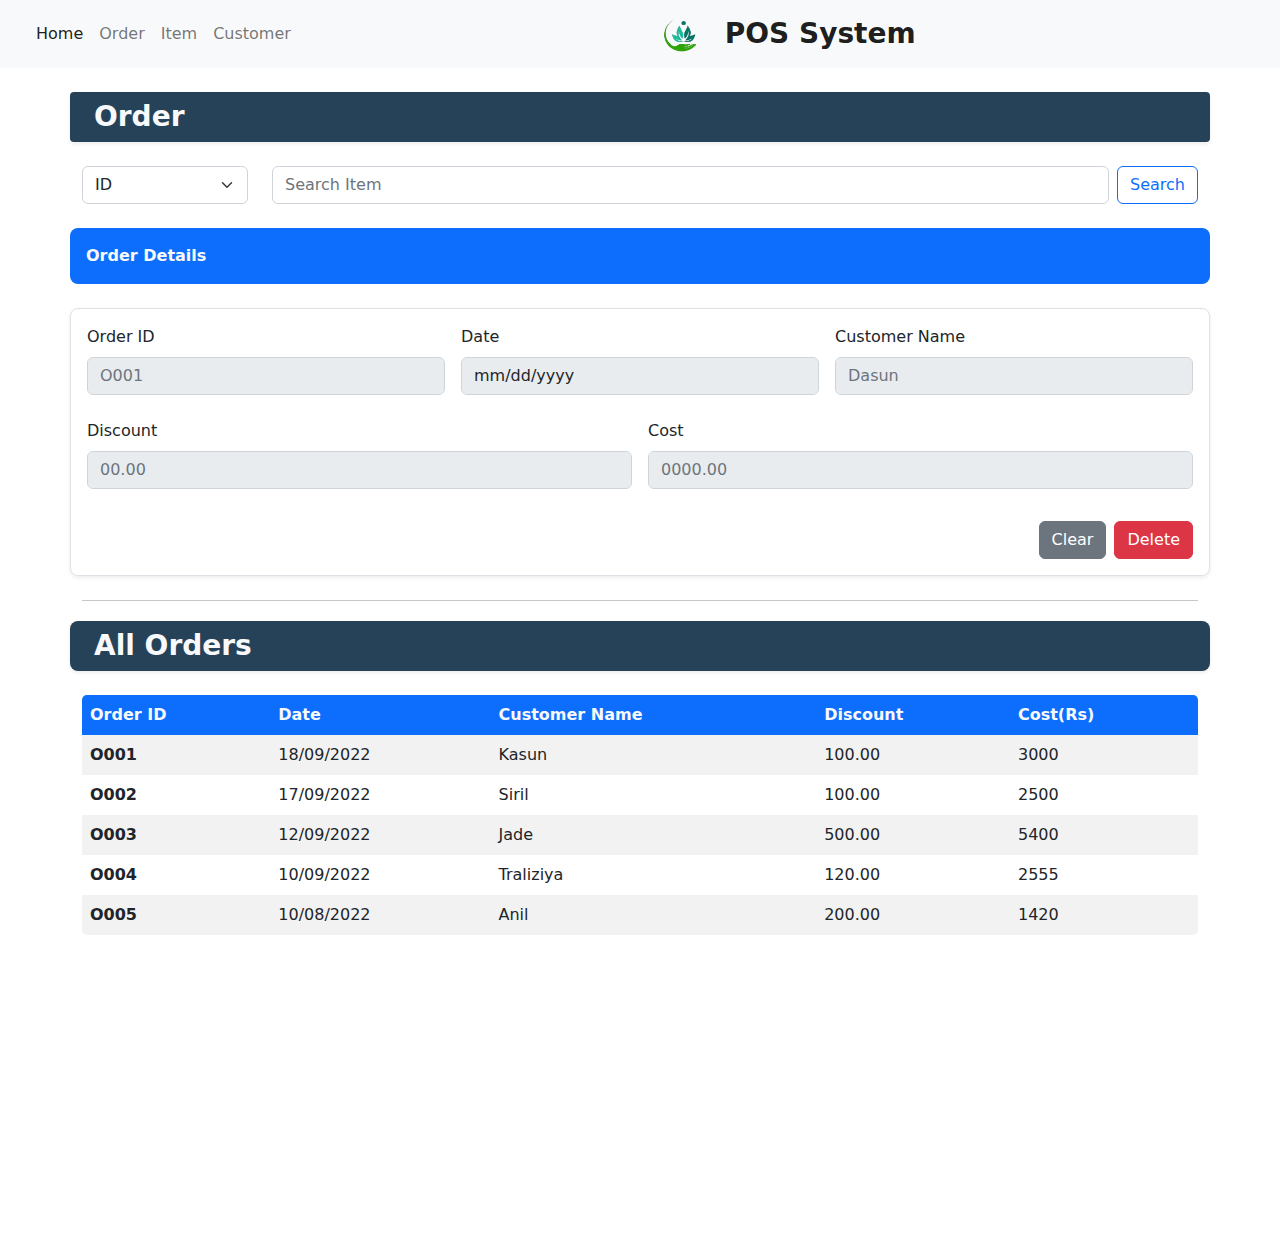
<file: assignment/CSS/Frameworks/index.html>
<!DOCTYPE html>
<html lang="en">
<head>
    <meta charset="UTF-8">
    <title>Pos System</title>
    <meta content="width=device-width, initial-scale=1" name="viewport">
    <link href="../Frameworks/asserts/bootstrap/css/bootstrap.min.css" rel="stylesheet">
    <link href="../Frameworks/asserts/css/table.css" rel="stylesheet">

</head>

<body>

<!--Site Header-->
<header>
    <!--site Row-->
    <section>
        <nav class="navbar navbar-expand-lg bg-light" style="background-color: #e3f2fd;">
            <div class="container-fluid">
                <a class="navbar-brand" href="#"></a>
                <button aria-controls="navbarNav" aria-expanded="false" aria-label="Toggle navigation" class="navbar-toggler"
                        data-bs-target="#navbarNav" data-bs-toggle="collapse" type="button">
                    <span class="navbar-toggler-icon"></span>
                </button>
                <div class="collapse navbar-collapse" id="navbarNav">
                    <ul class="navbar-nav">
                        <li class="nav-item">
                            <a aria-current="page" class="nav-link active" href="#">Home</a>
                        </li>
                        <li class="nav-item">
                            <a class="nav-link" href="forms/OrderForm.html">Order</a>
                        </li>
                        <li class="nav-item">
                            <a class="nav-link" href="forms/ItemForm.html">Item</a>
                        </li>
                        <li class="nav-item">
                            <a class="nav-link" href="forms/customerForm.html">Customer</a>
                        </li>
                    </ul>

                </div>
            </div>

            <!--Added Main Header-->
            <div class="container-fluid">
                <a class="navbar-brand fw-bold  fs-3" href="#">
                    <img alt="Logo" class="fas fa-balance-scale-right  fs-3 me-2" height="35" src="../Frameworks/asserts/images/ppCC.png"
                         width="55">
                    POS System
                </a>
            </div>
        </nav>
    </section>
</header>

<!--Site Body-->
<main class="container position-relative">

    <!--Head/Dashboard Title-->
    <div>
        <div class="row ">
            <div class="p-1 px-3 rounded-1 fw-bolder text-light fs-3 mt-4 shadow-sm" style="background-color: #264259"><i class="fas fa-shopping-cart me-2"></i>
                Order
            </div>
        </div>
    </div>


    <!--Main Dashboard-->
    <section>

        <div class="row">
            <!--Selector field-->
            <div class="col-5 col-sm-3 col-lg-2">
                <select class="form-select form-select-ls mt-4" aria-label=".form-select-lg example">
                    <option selected>ID</option>
                    <option value="1">Name</option>
                    <option value="2">Date</option>
                </select>
            </div>

            <!--Search bar with button-->
            <div class="col-12 col-sm-9 col-lg-10">
                <form class="d-flex mt-3 mt-sm-4">
                    <input class="form-control me-2" type="search" placeholder="Search Item" aria-label="Search">
                    <button class="btn btn-outline-primary" type="submit">Search
                    </button>
                </form>
            </div>

            <!--Order Detail Title Row -->
            <div class="p-3 rounded-3  bg-primary text-light fw-bolder mt-4">Order Details</div>

            <!--Order Detail Body-->
            <div class="px-3 rounded-3 mt-4 p-3 border mb-lg-0 mb-sm-4 mb-4 shadow-sm" >
                <!--First Row-->
                <div class="row gx-3">
                    <div class="col-5 col-lg col-sm-6 ">
                        <div class="mb-4">
                            <label for="orderId" class="form-label">Order ID</label>
                            <input type="text" class="form-control" id="orderId" placeholder="O001" disabled>
                        </div>
                    </div>
                    <div class="col-7 col-lg  col-sm-6">
                        <div class="mb-4">
                            <label for="OrderDate" class="form-label">Date</label>
                            <input type="date" class="form-control" id="OrderDate" disabled>
                        </div>
                    </div>

                    <div class="col col-lg col-sm-12 ">
                        <div class="mb-4">
                            <label for="customerName" class="form-label">Customer Name</label>
                            <input type="text" class="form-control" id="customerName" placeholder="Dasun" disabled>
                        </div>
                    </div>

                </div>

                <!--Second Row-->
                <div class="row gx-3">
                    <div class="col">
                        <div class="mb-2">
                            <label for="discount" class="form-label">Discount</label>
                            <input type="text" class="form-control" id="discount" placeholder="00.00" disabled>
                        </div>
                    </div>
                    <div class="col">
                        <div class="mb-2">
                            <label for="cost" class="form-label">Cost</label>
                            <input type="text" class="form-control" id="cost" placeholder="0000.00" disabled>
                        </div>
                    </div>
                </div>

                <!--Third Row/Button-->
                <div class="row">
                    <div class=" gap-2 d-flex justify-content-center justify-content-md-end justify-content-sm-center  mt-4">
                        <button type="button" class="btn btn-secondary">Clear</button>
                        <button type="button" class="btn btn-danger">Delete</button>
                    </div>
                </div>
            </div>
        </div>


        <!--Line-->
        <hr class="mt-4">

        <!--All Order Title-->
        <div>
            <div class="row ">
                <div class="p-1 px-3 col rounded-3 fw-bolder text-light fs-3 mt-1 shadow-sm" style="background-color:#264259 "><i class="fas fa-chart-line me-2"></i>
                    All Orders</div>
            </div>
        </div>


        <div class="mb-5 mt-4 table-wrapper-scroll-y my-custom-scrollbar " >
            <table class="table table-hover table-borderless table-striped ">
                <thead class="bg-primary text-light">
                <tr>
                    <th scope="col">Order ID</th>
                    <th scope="col">Date</th>
                    <th scope="col">Customer Name</th>
                    <th scope="col">Discount</th>
                    <th scope="col">Cost(Rs)</th>
                </tr>
                </thead>
                <tbody>
                <tr>
                    <th scope="row">O001</th>
                    <td>18/09/2022</td>
                    <td>Kasun</td>
                    <td>100.00</td>
                    <td>3000</td>
                </tr>
                <tr>
                    <th scope="row">O002</th>
                    <td>17/09/2022</td>
                    <td>Siril</td>
                    <td>100.00</td>
                    <td>2500</td>
                </tr>
                <tr>
                    <th scope="row">O003</th>

                    <td>12/09/2022</td>
                    <td>Jade</td>
                    <td>500.00</td>
                    <td>5400</td>
                </tr>
                <tr>
                    <th scope="row">O004</th>
                    <td>10/09/2022</td>
                    <td>Traliziya</td>
                    <td>120.00</td>
                    <td>2555</td>
                </tr>
                <tr>
                    <th scope="row">O005</th>
                    <td>10/08/2022</td>
                    <td>Anil</td>
                    <td>200.00</td>
                    <td>1420</td>
                </tr>
                </tbody>
            </table>
        </div>

    </section>

</main>



</body>
<script src="../Frameworks/asserts/bootstrap/js/bootstrap.min.js"></script>
</html>
</file>
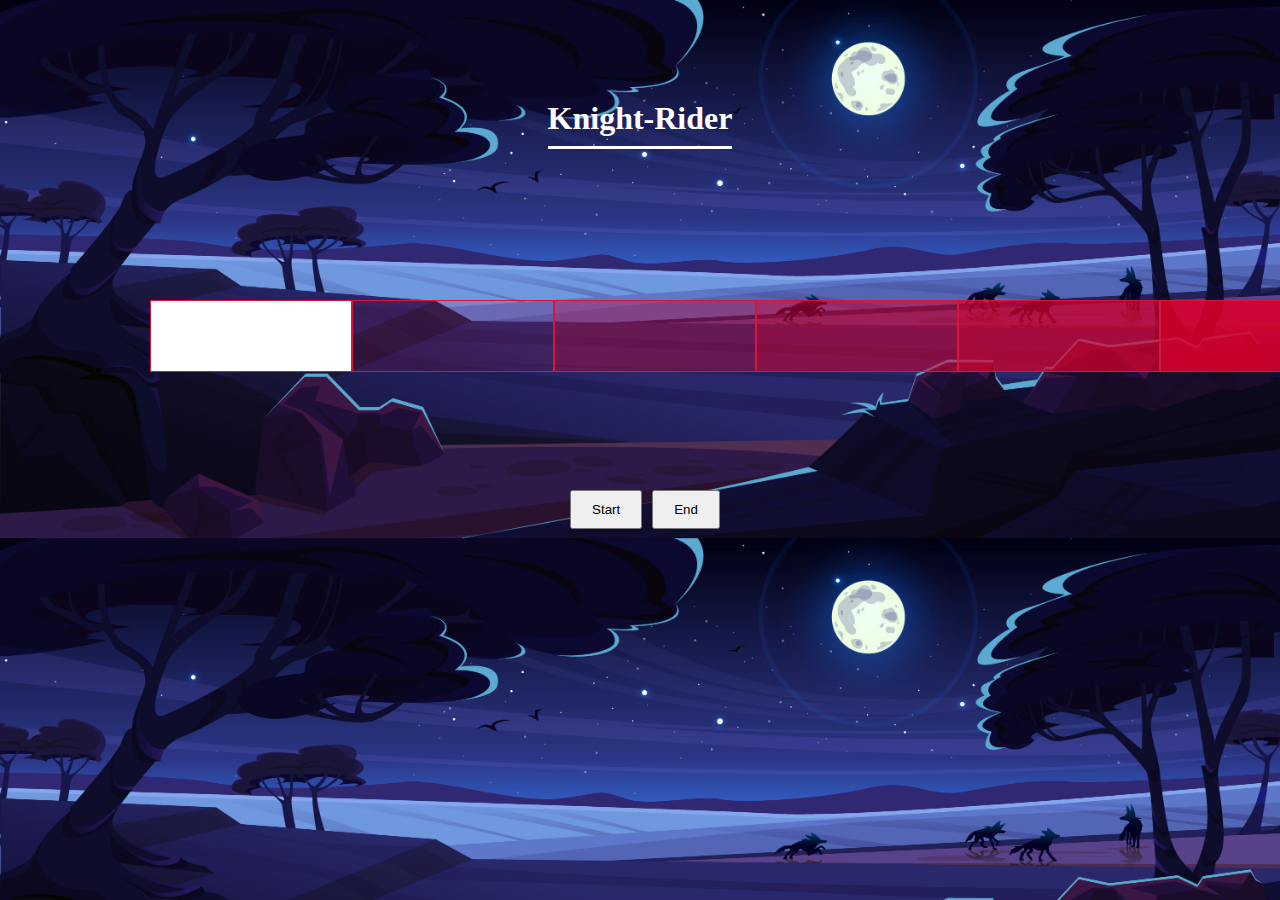
<file: assignment/JS/knight_Rider/index.html>
<!DOCTYPE html>
<html lang="en">
<head>
    <meta charset="UTF-8">
    <title>Knight Rider</title>
    <style>
        body {
            background-color: black;
            background-image: url("assets/knbg.jpg");
            background-size: cover;
            overflow: hidden;
        }

        h1 {
            color: white;
            position: absolute;
            margin: auto;
            left: 0;
            right: 0;
            top: 100px;
            width: max-content;
            border-bottom: 3px solid white;
            padding-bottom: 9px;
        }

        #container {
            display: flex;
            position: absolute;
            width: 95vw;
            left: 150px;
            right: 0;
            margin: auto;
            top: 300px;


        }

        #container > div {
            width: 200px;
            height: 70px;
            border: 1px solid crimson;
        }

        #btnContainer > button {
            padding: 10px;
            padding-left: 20px;
            padding-right: 20px;
            margin-left: 10px;
        }

        #btnContainer {
            position: absolute;
            display: flex;
            width: 95vw;
            left: 0;
            right: 0;
            margin: auto;
            top: 490px;
            justify-content: center;
        }


    </style>
</head>
<body>

<h1>Knight-Rider</h1>

<section id="container">
</section>

<section id="btnContainer">
    <button id="btnStart">Start</button>
    <button id="btnEnd">End</button>
</section>


<script src="assets/js/jquery-3.6.1.min.js"></script>

<script>

    var knightRider = {
        count:0,
        temArray:[],
        leftColorArray: ['white', 'white', 'white', 'white', 'white', 'white',"rgba(217,0,44,0.12)", 'rgba(217,0,44,0.34)', 'rgba(217,0,44,0.53)', 'rgba(217,0,44,0.71)', 'rgba(217,0,44,0.89)', 'RED'],
        rightColorArray: ['white', 'white', 'white', 'white', 'white', 'white','RED','rgba(217,0,44,0.89)','rgba(217,0,44,0.71)','rgba(217,0,44,0.53)','rgba(217,0,44,0.34)','rgba(217,0,44,0.12)' ],

        animateLeft: function () {
            var lastColor = this.temArray.pop();
            this.temArray.unshift(lastColor);
        },
        animateRight:function (){
            var firstColor = this.temArray.shift();
            this.temArray.push(firstColor);
        },
        animate:function (){
            this.count++;
            if(this.count<=this.leftColorArray.length){
                this.temArray=this.leftColorArray;
                this.animateLeft();
            }else{
                if (this.count>=(this.rightColorArray.length*2)){
                    this.count=0;
                }
                this.temArray=this.rightColorArray;
                this.animateRight();
            }
        }
    }

    renderDivs();

    function renderDivs() {
        $('#container').empty();
        for (let i = 0; i < (knightRider.temArray.length) / 2; i++) {
            $('#container').append(`<div style="background-color: ${knightRider.temArray[i]}"></div>`);
        }
        knightRider.animate();
    }

    var id=setInterval(renderDivs, 90);


    $("#btnStart").click(function (){
        clearInterval(id);
        id=setInterval(renderDivs, 90);
        console.log("ID when Start btn Called",id)
    });

    $("#btnEnd").click(function (){
        clearInterval(id);
        console.log("ID when End Btn Called",id)
    });


</script>
</body>
</html>
</file>
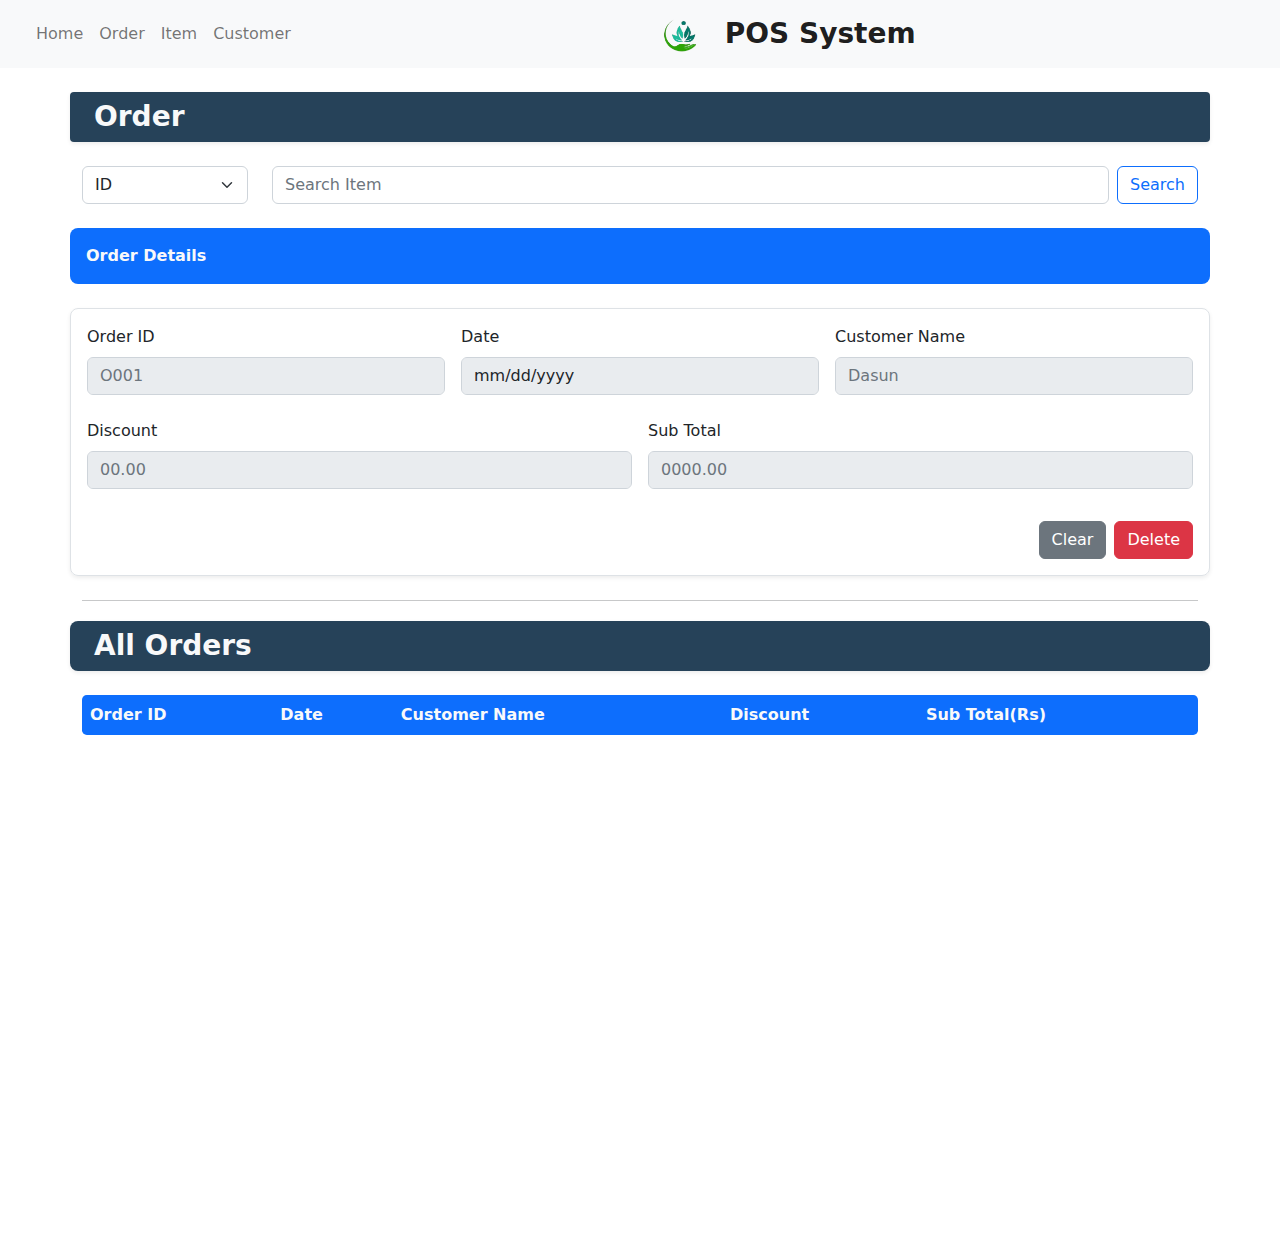
<file: assignment/JS/SPA/index.html>
<!DOCTYPE html>
<html lang="en">
<head>
    <meta charset="UTF-8">
    <title>POS System</title>
    <meta content="width=device-width, initial-scale=1" name="viewport">
    <link href="../SPA/assets/bootstrap/css/bootstrap.min.css" rel="stylesheet">
    <link href="../SPA/assets/css/table.css" rel="stylesheet">


</head>
<body>
<!--Site Header-->
<header>
    <!--site Row-->
    <section>
        <nav class="navbar navbar-expand-lg bg-light" style="background-color: #e3f2fd;">
            <div class="container-fluid">
                <a class="navbar-brand" href="#"></a>
                <button aria-controls="navbarNav" aria-expanded="false" aria-label="Toggle navigation" class="navbar-toggler"
                        data-bs-target="#navbarNav" data-bs-toggle="collapse" type="button">
                    <span class="navbar-toggler-icon"></span>
                </button>

                <div class="collapse navbar-collapse" id="navbarNav">
                    <ul class="navbar-nav">
                        <li class="nav-item">
                            <div id="btnDash" aria-current="page" class="nav-link " style="cursor: pointer">Home</div>
                        </li>
                        <li class="nav-item">
                            <div id="btnOrder" class="nav-link" style="cursor: pointer">Order</div>
                        </li>
                        <li class="nav-item">
                            <div id="btnItem" class="nav-link" style="cursor: pointer">Item</div>
                        </li>
                        <li class="nav-item">
                            <div id="btnCustomer" class="nav-link" style="cursor: pointer">Customer</div>
                        </li>
                    </ul>

                </div>
            </div>

            <!--Added Main Header-->
            <div class="container-fluid">
                <a class="navbar-brand fw-bold  fs-3" href="#">
                    <img alt="Logo" class="fas fa-balance-scale-right  fs-3 me-2" height="35" src="../SPA/assets/images/ppCC.png"
                         width="55">
                    POS System
                </a>
            </div>
        </nav>
    </section>
</header>


<!--Site Dashboard-->
<main id="dashboardPage" style="display: block" class="container position-relative">
    <!--Head/Dashboard Title-->
    <div>
        <div class="row ">
            <div class="p-1 px-3 rounded-1 fw-bolder text-light fs-3 mt-4 shadow-sm" style="background-color: #264259"><i class="fas fa-shopping-cart me-2"></i>
                Order
            </div>
        </div>
    </div>


    <!--Main Dashboard-->
    <section>

        <div class="row">
            <!--Selector field-->
            <div class="col-5 col-sm-3 col-lg-2">
                <select id="chooseOrderType" class="form-select form-select-ls mt-4" aria-label=".form-select-lg example">
                    <option selected>ID</option>
                    <option value="1">Name</option>
                    <option value="2">Date</option>
                </select>
            </div>

            <!--Search bar with button-->
            <div class="col-12 col-sm-9 col-lg-10">
                <form class="d-flex mt-3 mt-sm-4">
                    <input class="form-control me-2" id="searchOrder" type="search" placeholder="Search Item" aria-label="Search">
                    <button id="btnSearchOrder" class="btn btn-outline-primary" type="button">Search
                    </button>
                </form>
            </div>

            <!--Order Detail Title Row -->
            <div class="p-3 rounded-3  bg-primary text-light fw-bolder mt-4">Order Details</div>

            <!--Order Detail Body-->
            <div class="px-3 rounded-3 mt-4 p-3 border mb-lg-0 mb-sm-4 mb-4 shadow-sm" >
                <!--First Row-->
                <div class="row gx-3">
                    <div class="col-5 col-lg col-sm-6 ">
                        <div class="mb-4">
                            <label for="orderIdDash" class="form-label">Order ID</label>
                            <input type="text" class="form-control" id="orderIdDash" placeholder="O001" disabled>
                        </div>
                    </div>
                    <div class="col-7 col-lg  col-sm-6">
                        <div class="mb-4">
                            <label for="OrderDateDash" class="form-label">Date</label>
                            <input type="date" class="form-control" id="OrderDateDash" disabled>
                        </div>
                    </div>

                    <div class="col col-lg col-sm-12 ">
                        <div class="mb-4">
                            <label for="customerNameDash" class="form-label">Customer Name</label>
                            <input type="text" class="form-control" id="customerNameDash" placeholder="Dasun" disabled>
                        </div>
                    </div>

                </div>

                <!--Second Row-->
                <div class="row gx-3">
                    <div class="col">
                        <div class="mb-2">
                            <label for="discountDash" class="form-label">Discount</label>
                            <input type="text" class="form-control" id="discountDash" placeholder="00.00" disabled>
                        </div>
                    </div>
                    <div class="col">
                        <div class="mb-2">
                            <label for="subTotDash" class="form-label">Sub Total</label>
                            <input type="text" class="form-control" id="subTotDash" placeholder="0000.00" disabled>
                        </div>
                    </div>
                </div>

                <!--Third Row/Button-->
                <div class="row">
                    <div class=" gap-2 d-flex justify-content-center justify-content-md-end justify-content-sm-center  mt-4">
                        <button type="button" id="btnClearOrd" class="btn btn-secondary">Clear</button>
                        <button type="button" id="btnDeleteOrd" class="btn btn-danger">Delete</button>
                    </div>
                </div>
            </div>
        </div>


        <!--Line-->
        <hr class="mt-4">

        <!--All Order Title-->
        <div>
            <div class="row ">
                <div class="p-1 px-3 col rounded-3 fw-bolder text-light fs-3 mt-1 shadow-sm" style="background-color:#264259 "><i class="fas fa-chart-line me-2"></i>
                    All Orders</div>
            </div>
        </div>


        <div class="mb-5 mt-4 table-wrapper-scroll-y my-custom-scrollbar " >
            <table class="table table-hover table-borderless table-striped ">
                <thead class="bg-primary text-light">
                <tr>
                    <th scope="col">Order ID</th>
                    <th scope="col">Date</th>
                    <th scope="col">Customer Name</th>
                    <th scope="col">Discount</th>
                    <th scope="col">Sub Total(Rs)</th>
                </tr>
                </thead>
                <tbody id="tblOrder">

                </tbody>
            </table>
        </div>

    </section>

</main>

<!--Order-->
<main id="orderPage" style="display: none" class="container position-relative">
    <!--Place Order Title-->
    <div>
        <div class="row ">
            <div class="p-1 px-3 col rounded-3 fw-bolder bg-primary text-light fs-3 mt-4 shadow-sm"><i class="fas fa-cart-plus me-3"></i>Place Order
            </div>
        </div>
    </div>

    <!--Section for the Three main Category-->
    <section>

        <div class="mt-4">
            <div class="row gx-3">

                <!--First Column-->
                <div class="col-xl col-lg-5 col-sm-6">
                    <!--Title-->
                    <div class="p-3 rounded-3 text-light fw-bolder" style="background-color: #264259">Invoice Details</div>

                    <!--Container-->
                    <div class="rounded-3 mt-4 p-3 border mb-lg-0 mb-sm-4 mb-4 shadow-sm">
                        <div class="row gx-3">
                            <div class="col">
                                <div class="mb-lg-4 mb-sm-3 mb-3">
                                    <label for="orderId" class="form-label">Order ID</label>
                                    <input type="text" class="form-control" id="orderId" placeholder="O001">
                                </div>
                            </div>
                            <div class="col">
                                <div class="mb-lg-4 mb-sm-3 mb-3">
                                    <label for="OrderDate" class="form-label">Date</label>
                                    <input type="date" class="form-control" id="OrderDate">
                                </div>
                            </div>
                        </div>
                        <div class="row gx-3">
                            <div class="col">
                                <div class="mb-lg-4 mb-sm-3 mb-3">
                                    <label for="customerIdOrd" class="form-label">Customer ID</label>
                                    <select class="form-select form-select-ls" id="customerIdOrd" aria-label=".form-select-lg example">
                                    </select>
                                </div>
                            </div>
                            <div class="col">
                                <div class="mb-lg-4 mb-sm-3 mb-3">
                                    <label for="customerNameOrd" class="form-label">Customer</label>
                                    <input type="text" class="form-control" disabled id="customerNameOrd" placeholder="Hasitha">
                                </div>
                            </div>
                        </div>
                        <div class="row gx-3">
                            <div class="mb-lg-4 mb-sm-3 mb-3">
                                <label for="salaryOrd" class="form-label">Salary</label>
                                <input type="text" class="form-control" disabled id="salaryOrd" placeholder="0000.00">
                            </div>
                            <div class="mb-lg-4 mb-md-5 ">
                                <label for="addressOrd" class="form-label">Address</label>
                                <input type="text" class="form-control" disabled id="addressOrd" placeholder="Bandaragama">
                            </div>
                        </div>
                    </div>

                </div>


                <!--Second Column-->
                <div class="col-xl col-lg-5 col-sm-6">
                    <!--Title-->
                    <div class="p-3 rounded-3  text-light fw-bolder " style="background-color: #264259">Item Details</div>

                    <!--Container-->
                    <div class="px-3 rounded-3 mt-4 p-3 border mb-lg-0 mb-sm-4 mb-4 shadow-sm">
                        <div class="row gx-3">
                            <div class="col">
                                <div class="mb-4">
                                    <label for="itemIdOrd" class="form-label">Item ID</label>
                                    <select class="form-select form-select-ls" id="itemIdOrd" aria-label=".form-select-lg example">
                                    </select>
                                </div>
                            </div>
                            <div class="col">
                                <div class="mb-4">
                                    <label for="item" class="form-label">Item</label>
                                    <input type="text" class="form-control" disabled id="item" placeholder="Sunlight">
                                </div>
                            </div>
                        </div>
                        <div class="row gx-3">
                            <div class="col">
                                <div class="mb-4">
                                    <label for="priceOrd" class="form-label">Price</label>
                                    <input type="text" class="form-control" disabled id="priceOrd" placeholder="0000.00">
                                </div>
                            </div>
                            <div class="col">
                                <div class="mb-5">
                                    <label for="qtyOnHandOrd" class="form-label">QyOnHand</label>
                                    <input type="number" class="form-control" disabled id="qtyOnHandOrd" placeholder="10">
                                </div>
                            </div>
                        </div>
                        <div class="row">
                            <div class="mb-lg-2 mb-md-2 mb-sm-5">
                                <label for="orderQty" class="form-label">Order Quantity</label>
                                <input type="number" class="form-control" id="orderQty" placeholder="00">
                            </div>
                            <div class="mt-5 d-grid  col-6 mx-auto">
                                <button type="button" id="btnAddToCart" class="btn btn-primary">Add To Cart</button>
                            </div>
                        </div>
                    </div>
                </div>


                <!--Third Column-->
                <div class="col-xl col-lg-5 col-sm-6">
                    <!--Title-->
                    <div class="p-3 rounded-3  text-light fw-bolder " style="background-color: #264259">Payment Details</div>

                    <!--Container-->
                    <div class="px-3 rounded-3 mt-4 p-3 border shadow-sm">
                        <div class="row px-lg-0 px-xxl-4 px-sm-5 mt-0 mt-lg-2 mt-xl-1 mt-xxl-3 ">
                            <div class="col-5">
                                <div class="mb-2 mb-lg-3 mb-xxl-3">
                                    <label for="total" class="form-label fs-5">Total(RS)</label>
                                </div>
                            </div>
                            <div class="col">
                                <div class="mb-2">
                                    <input type="number" readonly class="form-control p-1 fs-6 fw-bolder " id="total" value="00000.00">
                                </div>
                            </div>
                        </div>

                        <div class="row px-lg-0 px-sm-5 px-xxl-4">
                            <div class="col-5">
                                <div class="mb-2">
                                    <label for="subTotal" class="form-label fs-5">Sub Total(RS)</label>
                                </div>
                            </div>
                            <div class="col">
                                <div class="mb-2">
                                    <input type="number" readonly class="form-control p-1 fs-6 fw-bolder " id="subTotal" value="00000.00">
                                </div>
                            </div>
                        </div>

                        <div class="row gx-3 mt-4">
                            <div class="col">
                                <div class="mb-3">
                                    <label for="cash" class="form-label">Cash</label>
                                    <input type="text" class="form-control" id="cash" placeholder="0000.00">
                                </div>
                            </div>
                            <div class="col">
                                <div class="mb-3 mb-xxl-4" >
                                    <label for="discount" class="form-label">Discount</label>
                                    <input type="number" class="form-control" id="discount" placeholder="10">
                                </div>
                            </div>
                        </div>
                        <div class="row">
                            <div class="mb-3 mb-xl-5 mb-xxl-4">
                                <label for="balance" class="form-label">Balance</label>
                                <input type="text" class="form-control" id="balance" placeholder="0000.00">
                            </div>
                            <div class="mt-1 d-grid col-6 mt-xl-2 mx-auto">
                                <button id="purchaseOrder" type="button" class="btn btn-primary">Purchase</button>
                            </div>
                        </div>
                    </div>
                </div>
            </div>

        </div>

    </section>

    <!--line-->
    <hr class="mt-4 ">

    <!--Table-->
    <section>
        <div class="mb-5 mt-4 table-wrapper-scroll-y my-custom-scrollbar ">
            <table class="table table-hover table-borderless table-striped">
                <thead class=" text-light" style="background-color: #264259;">
                <tr>
                    <th scope="col">Item Code</th>
                    <th scope="col">Item Name</th>
                    <th scope="col">Price</th>
                    <th scope="col">Quantity</th>
                    <th scope="col">Total(Rs)</th>
                </tr>
                </thead>
                <tbody id="tblCart">
                </tbody>
            </table>
        </div>
    </section>

</main>

<!--Item-->
<main id="itemPage" style="display: none" class="container position-relative">
    <!--customer title-->
    <div>
        <div class="row ">
            <div class="p-1 px-3 col rounded-3 fw-bolder bg-primary text-light fs-3 mt-4 shadow-sm"><i
                    class="fas fa-box-open me-2 fs-4"></i>
                Item
            </div>
        </div>
    </div>


    <!--Item Main-->
    <section>

        <div class="row">

            <!--Selector Field-->
            <div class="col-5 col-xl-2 col-sm-3 col-md-2 col-lg-2">
                <select id="itemCombo" aria-label=".form-select-lg example" class="form-select form-select-ls  mt-4">
                    <option selected>ID</option>
                    <option value="1">Item Name</option>
                </select>
            </div>

            <!--Search Bar with Button-->
            <div class="col-12 col-xl col-sm-9 col-md-6 col-lg">
                <form class="d-flex mt-3 mt-sm-4 mt-lg-4">
                    <input aria-label="text" class="form-control me-2" id="inputItemSearch" placeholder="Search Item" type="text">
                    <button class="btn btn-outline-primary" id="btnItemSearch" type="button">Search</button>
                </form>
            </div>

            <!--Add Item Button and Open Add Window-->
            <div class="col-xl col-lg col-sm-12 col-md-4 d-grid justify-content-md-end ">

                <!--Button-->
                <button class="btn btn-primary mt-4 d-grid  col-6 col-md-12 col-sm-6 mx-auto"
                        data-bs-target="#addItemModalItem"
                        data-bs-toggle="modal"
                        type="button">+Add Item
                </button>

                <!--Fade Container-->
                <div aria-hidden="true" aria-labelledby="addItemModalLabelItem" class="modal fade" id="addItemModalItem"
                     tabindex="-1">

                    <div class="modal-dialog-centered modal-dialog">

                        <!--Main Message Container-->
                        <div class="modal-content">

                            <!--Message Container-->
                            <div class="modal-header bg-primary text-light">
                                <h5 class="modal-title " id="addItemModalLabelItem">Add New Item</h5>
                                <button aria-label="Close" class="btn-close" data-bs-dismiss="modal"
                                        type="button"></button>
                            </div>

                            <!--Message/Modal Body-->
                            <div class="modal-body">
                                <form>
                                    <div>
                                        <label class="col-form-label" for="itemId">Item Code:</label>
                                        <input class="form-control" id="itemId" type="text">
                                        <span class="control-error" style="color: red" id="lblItemCode"></span>
                                    </div>
                                    <div>
                                        <label class="col-form-label" for="itemName">Item Name:</label>
                                        <input class="form-control" id="itemName" type="text">
                                        <span class="control-error" style="color: red" id="lblItemName"></span>
                                    </div>
                                    <div>
                                        <label class="col-form-label" for="itemPrice">Item Price:</label>
                                        <input class="form-control" id="itemPrice" type="text">
                                        <span class="control-error" style="color: red" id="lblItemPrice"></span>
                                    </div>
                                    <div>
                                        <label class="col-form-label" for="itemQtyOnHand">Item Quantity:</label>
                                        <input class="form-control" id="itemQtyOnHand" type="number">
                                        <span class="control-error" style="color: red" id="lblItemQTY"></span>
                                    </div>
                                </form>
                            </div>

                            <!--Message Footer/Button-->
                            <div class="modal-footer">
                                <button class="btn btn-secondary" data-bs-dismiss="modal" type="button">Close</button>
                                <button class="btn btn-primary" id="btnItemSave" type="button">Save</button>
                            </div>
                        </div>
                    </div>
                </div>
            </div>
        </div>


        <!--Item Details Title Row-->
        <div class="p-3 rounded-3  text-light fw-bolder mt-4" style="background-color: #264259">Item Details</div>


        <!--Item Detail Body-->
        <div class="px-3 rounded-3 mt-4 p-3 border mb-lg-0 mb-sm-4 mb-4 shadow-sm">

            <!--First Row-->
            <div class="row gx-3">
                <!--Item-->
                <div class="col-5 col-sm-5 col-lg">
                    <div class="mb-4">
                        <label class="form-label" for="itId">Item Code</label>
                        <input class="form-control" disabled id="itId" placeholder="P001" type="text">
                    </div>
                </div>
                <!--Name-->
                <div class="col-7 col-sm-7 col-lg">
                    <div class="mb-4">
                        <label class="form-label" for="itName">Name</label>
                        <input class="form-control" id="itName" placeholder="Sunlight" type="text">
                    </div>
                </div>
                <!--QTY-->
                <div class="col col-lg">
                    <div class="mb-2">
                        <label class="form-label" for="qtyOnHand">Quantity</label>
                        <input class="form-control" id="qtyOnHand" placeholder="00" type="number">
                    </div>
                </div>
                <!--UP-->
                <div class="col col-lg">
                    <div class="mb-2">
                        <label class="form-label" for="itPrice">Unit Price</label>
                        <input class="form-control" id="itPrice" placeholder="0000.00" type="text">
                    </div>
                </div>

            </div>

            <!--Second Row/Buttons-->
            <div class="row">
                <div class=" gap-2 d-flex justify-content-center justify-content-md-end justify-content-sm-center  mt-4 mt-lg-2">
                    <button class="btn btn-secondary" id="btnItemClear" type="button">Clear</button>
                    <button class="btn btn-danger" id="btnItemDelete" type="button">Delete</button>
                    <button class="btn btn-primary" id="btnItemUpdate"type="button">Update</button>
                </div>
            </div>
        </div>
    </section>

    <!--line-->
    <hr class="mt-4">


    <!--All Item Details Main-->
    <section>
        <!--Item Title Row-->
        <div>
            <div class="row ">
                <div class="p-1 px-3 col rounded-3 fw-bolder bg-primary text-light fs-3 mt-1 shadow-sm"><i class="fa-solid fa-boxes-packing"></i>&nbsp;&nbsp;All Items
                </div>
            </div>
        </div>


        <!--All Item Detail Table-->
        <div class="mb-5 mt-4 table-wrapper-scroll-y my-custom-scrollbar">
            <table class="table table-hover table-borderless table-striped">
                <thead class="text-light" style="background-color: #264259">
                <tr>
                    <th scope="col">Item Code</th>
                    <th scope="col">Item Name</th>
                    <th scope="col">Quantity</th>
                    <th scope="col">Unit Price(Rs)</th>
                </tr>
                </thead>
                <tbody id="tblItem">
                </tbody>
            </table>
        </div>



    </section>


</main>

<!--Customer-->
<main id="customerPage" style="display: none" class="container position-relative">
    <!--customer title-->
    <div>
        <div class="row ">
            <div class="p-1 px-3 col rounded-3 fw-bolder bg-primary text-light fs-3 mt-4 shadow-sm"><i
                    class="fa-solid fa-user-tie"></i>
                Customer
            </div>
        </div>
    </div>


    <!--Customer Main-->
    <section>

        <div class="row">

            <!--Selector Field-->
            <div class="col-5 col-xl-2 col-sm-3 col-md-2 col-lg-2">
                <select id="cusCombo" aria-label=".form-select-lg example" class="form-select form-select-ls mt-4">
                    <option selected>ID</option>
                    <option value="1">Name</option>
                </select>
            </div>

            <!--Search Bar with Button-->
            <div class="col-12 col-xl col-sm-9 col-md-6 col-lg">
                <form class="d-flex mt-3 mt-sm-4 mt-lg-4">
                    <input id="inputCusSearch" aria-label="Search" class="form-control me-2" placeholder="Search Customer" type="search">
                    <button id="btnSearchButton" class="btn btn-outline-primary" type="button">Search</button>
                </form>
            </div>


            <!--Add Customer Button and Open Add Window-->
            <div class="col-xl col-lg col-sm-12 col-md-4 d-grid justify-content-md-end">

                <!--Button-->
                <button class="btn btn-primary mt-4 d-grid  col-6 col-md-12 col-sm-6 mx-auto"
                        data-bs-target="#addItemModal"
                        data-bs-toggle="modal"
                        type="button">+Add Customer
                </button>


                <!--fade Container-->
                <div aria-hidden="true" aria-labelledby="addItemModalLabel" class="modal fade" id="addItemModal"
                     tabindex="-1">

                    <div class="modal-dialog-centered modal-dialog">

                        <!--Main message Container-->
                        <div class="modal-content">

                            <!--Message Header-->
                            <div class="modal-header text-light" style="background-color: #58828a">
                                <h5 class="modal-title " id="addItemModalLabel">Add New Customer</h5>
                                <button aria-label="Close" class="btn-close" data-bs-dismiss="modal"
                                        type="button"></button>
                            </div>

                            <!--Message Box Body-->
                            <div class="modal-body">
                                <form>
                                    <div>
                                        <label class="col-form-label" for="customerId">Customer ID:</label>
                                        <input class="form-control" id="customerId" type="text">
                                        <span class="control-error" style="color: red"  id="lblCusId"></span>
                                    </div>
                                    <div>
                                        <label class="col-form-label" for="customerName">Customer Name:</label>
                                        <input class="form-control" id="customerName" type="text">
                                        <span class="control-error" style="color: red" id="lblCusName"></span>
                                    </div>
                                    <div>
                                        <label class="col-form-label" for="customerAddress">Address:</label>
                                        <input class="form-control" id="customerAddress" type="text">
                                        <span class="control-error" style="color: red" id="lblCusAddress"></span>
                                    </div>
                                    <div>
                                        <label class="col-form-label" for="customerSalary">Salary:</label>
                                        <input class="form-control" id="customerSalary" type="text">
                                        <span class="control-error" style="color: red" id="lblCusSalary"></span>
                                    </div>
                                </form>
                            </div>

                            <!--Message Box Footer/buttons-->
                            <div class="modal-footer">
                                <button class="btn btn-secondary" data-bs-dismiss="modal" type="button">Close</button>
                                <button class="btn btn-primary" type="button" id="btnSaveCustomer">Save</button>
                            </div>

                        </div>
                    </div>
                </div>
            </div>

            <!--Customer Details Title Row-->
            <div class="p-3 rounded-3 text-light fw-bolder mt-4" style="background-color: #264259">Customer Details
            </div>

            <!--Customer Detail Body-->
            <div class="px-3 rounded-3 mt-4 p-3 border mb-lg-0 mb-sm-4 mb-4 shadow-sm">

                <!--first Row-->
                <div class="row gx-3">
                    <div class="col-5 col-sm-5 col-lg">
                        <div class="mb-4">
                            <label class="form-label" for="cId">Customer ID</label>
                            <input class="form-control" disabled id="cId" placeholder="C001" type="text">
                        </div>
                    </div>

                    <div class="col-7 col-sm-7 col-lg">
                        <div class="mb-4">
                            <label class="form-label" for="cName">Name</label>
                            <input class="form-control"  id="cName" placeholder="Hasitha" type="text">
                        </div>
                    </div>

                    <div class="col">
                        <div class="mb-4">
                            <label class="form-label" for="cSalary">Salary(Rs)</label>
                            <input class="form-control"  id="cSalary" placeholder="0000.00" type="text">
                        </div>
                    </div>
                </div>

                <!--Second Row-->
                <div class="row gx-3">
                    <div class="col">
                        <div class="mb-2">
                            <label class="form-label" for="cAddress">Address</label>
                            <input class="form-control"  id="cAddress" placeholder="Bandaragama" type="text">
                        </div>
                    </div>
                </div>

                <!--Third row/buttons-->
                <div class="row">
                    <div class="gap-2 d-flex justify-content-center justify-content-md-end justify-content-sm-center  mt-4">
                        <button class="btn btn-secondary" id="clearCus" type="button">Clear</button>
                        <button class="btn btn-danger" id="btnCusDelete" type="button">Delete</button>
                        <button class="btn btn-primary" id="btnCusUpdate" type="button">Update</button>
                    </div>
                </div>
            </div>
        </div>
    </section>

    <hr class="mt-4">

    <!--All Customer Details Main-->
    <section>
        <!--All Customer Title-->
        <div>
            <div class="row ">
                <div class="p-1 px-3 col rounded-3 fw-bolder bg-primary text-light fs-3 mt-1 shadow-sm"><i
                        class="fa-solid fa-users-viewfinder"></i>
                    All Customers
                </div>
            </div>
        </div>


        <!--All Customer Details Table-->
        <div class="mb-5 mt-4 table-wrapper-scroll-y my-custom-scrollbar">
            <table class="table table-hover table-borderless table-striped">
                <thead class="text-light " style="background-color: #264259">
                <tr>
                    <th scope="col">Customer ID</th>
                    <th scope="col">Customer Name</th>
                    <th scope="col">Address</th>
                    <th scope="col">Salary(Rs)</th>
                </tr>
                </thead>
                <tbody id="tblCustomer">

                </tbody>
            </table>
        </div>
    </section>


</main>

<script src="assets/js/jquery-3.6.1.min.js"></script>
<script src="db/DB.js"></script>
<script src="controllers/CustomerController.js"></script>
<script src="controllers/itemController.js"></script>
<script src="controllers/orderController.js"></script>
<script src="controllers/homeController.js"></script>


<script src="modal/customerModal.js"></script>
<script src="modal/itemModal.js"></script>
<script src="modal/orderModal.js"></script>
<script src="modal/tempCartModal.js"></script>
</body>


<script src="assets/bootstrap/js/bootstrap.min.js"></script>
<script src="assets/js/SPANavBar.js"></script>

</html>
</file>
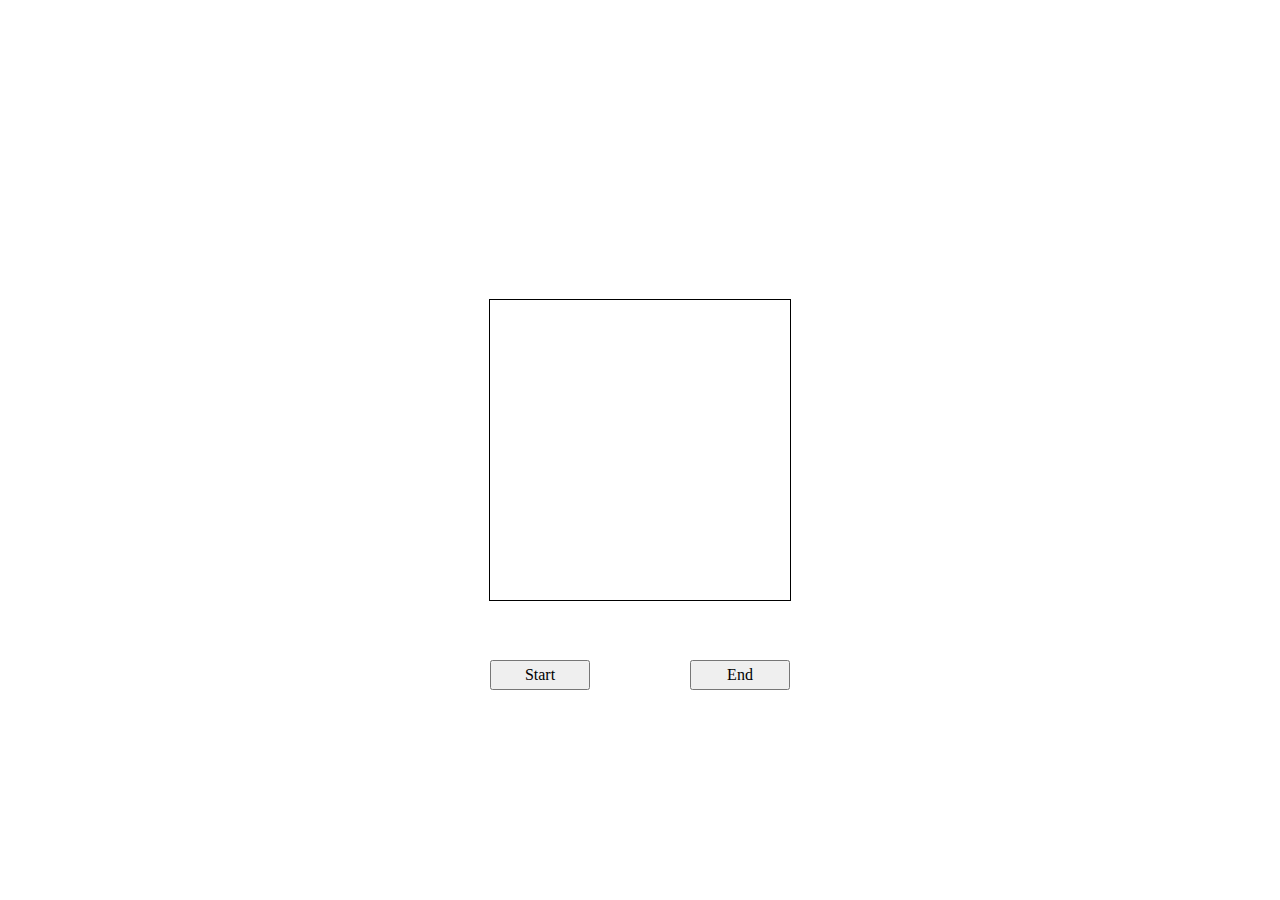
<file: assignment/JS/colourPlate/c_plate/index.html>
<!DOCTYPE html>
<html lang="en">
<head>
    <meta charset="UTF-8">
    <title>Title</title>
    <link href="Style.css" rel="stylesheet">
    <link href="asserts/css/normalize.css" rel="stylesheet">
</head>
<body>

<main>
    <div id="colourPlate"></div>
    <div>
        <button type="button" id="btnStart">Start</button>
        <button type="button" id="btnEnd">End</button>
    </div>
</main>

<script src="asserts/js/jquery-3.6.1.min.js"></script>
<script src="current.js"></script>
</body>

</html>
</file>
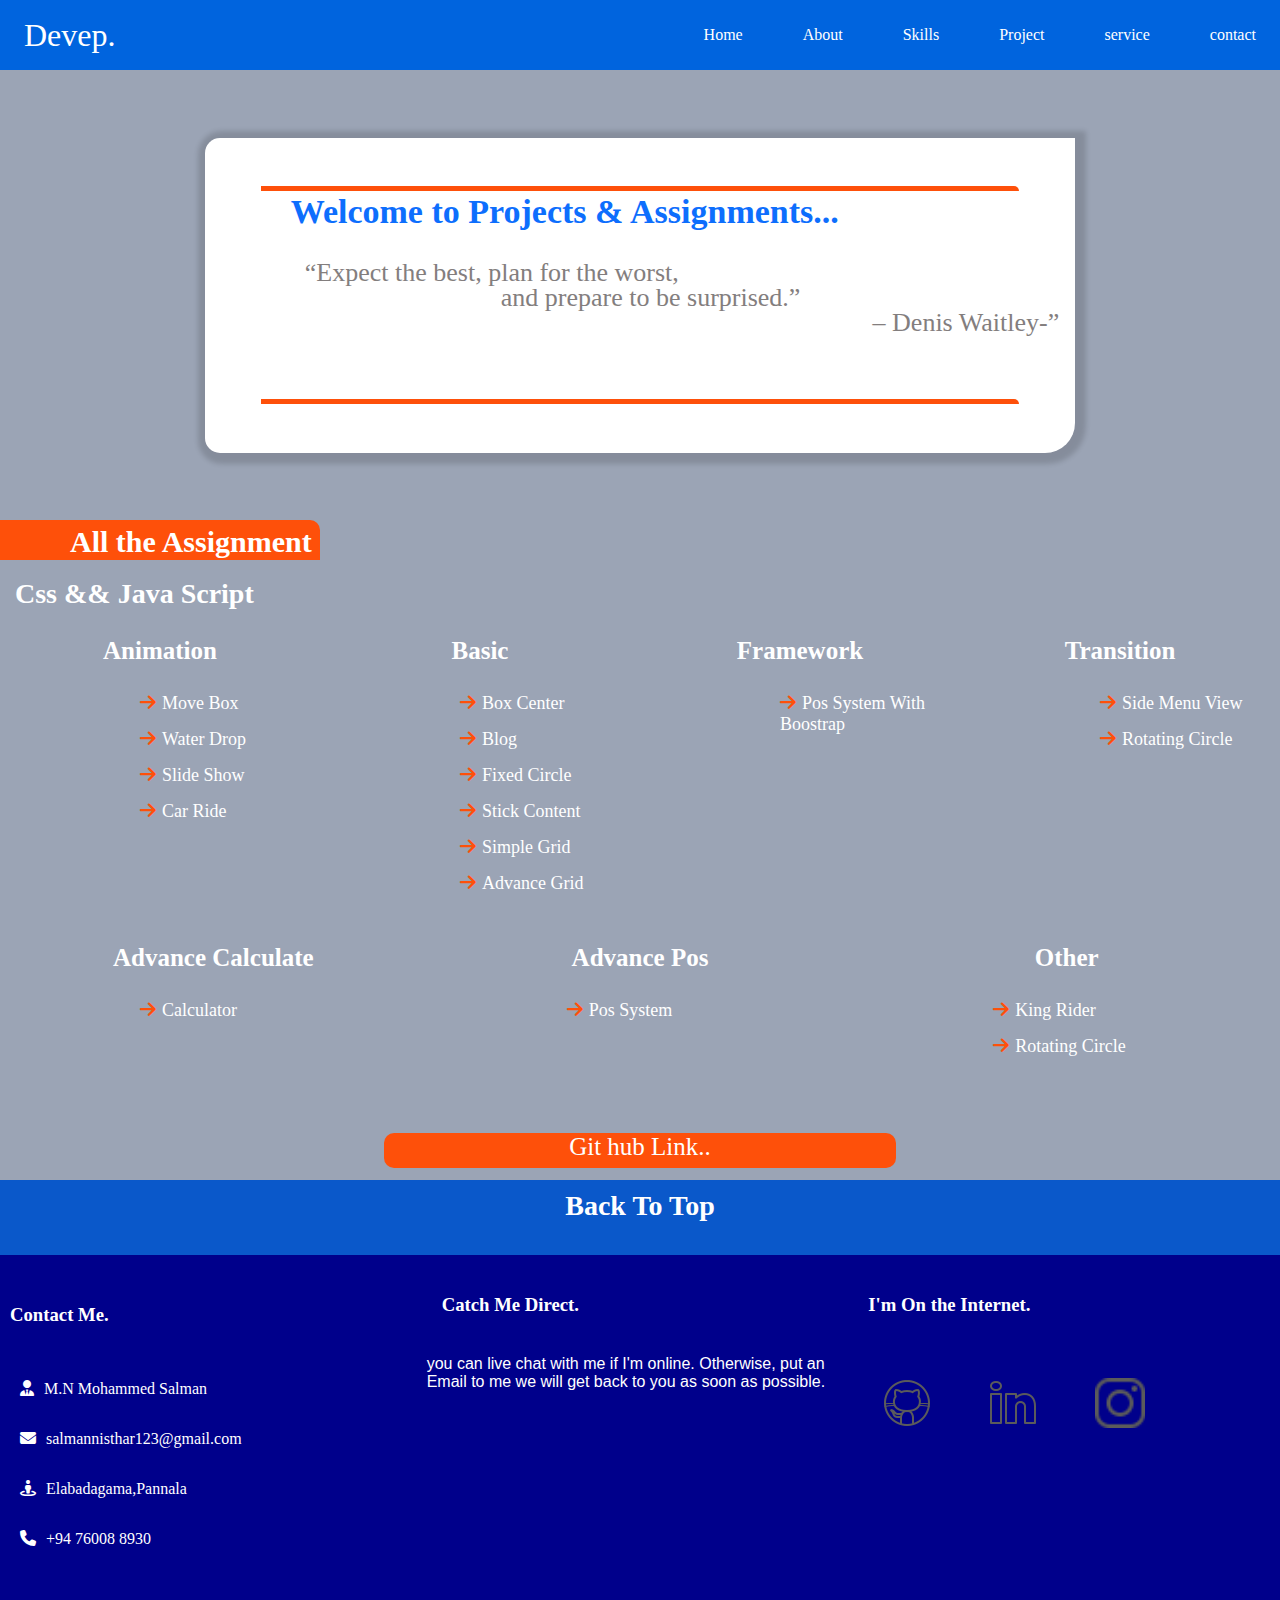
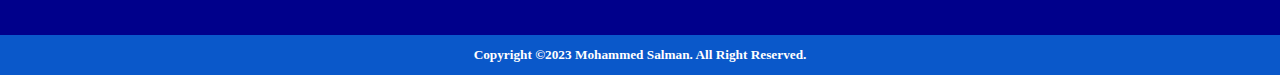
<file: assets/pages/view_more.html>
<!doctype html>
<html lang="en">
<head>
    <meta charset="UTF-8">
    <meta name="viewport"
          content="width=device-width, user-scalable=no, initial-scale=1.0, maximum-scale=1.0, minimum-scale=1.0">
    <meta http-equiv="X-UA-Compatible" content="ie=edge">
    <link rel="stylesheet" href="../fonts/fontawesome-free-6.4.0-web/css/all.min.css">

    <link rel="stylesheet" href="viwe_more.css">
    <link rel="stylesheet" href="../style/8_footer.css">

    <title>Project And Assignment</title>
</head>
<body>


<!--nav-->
<header>
    <nav class="navbar">
        <a href="#" class="nav-branding">Devep.</a>

        <ul class="nav-menu-1">
            <li class="nav-item-1">
                <a href="../../index.html" class="nav-link-1">Home</a>
            </li>


            <li class="nav-item-1">
                <a href="../../index.html" class="nav-link-1">About</a>
            </li>
            <li class="nav-item-1">
                <a href="../../index.html" class="nav-link-1">Skills</a>
            </li>
            <li class="nav-item-1">
                <a href="../../index.html" class="nav-link-1">Project</a>
            </li>
            <li class="nav-item-1">
                <a href="../../index.html" class="nav-link-1">service</a>
            </li>
            <li class="nav-item-1">
                <a href="../../index.html" class="nav-link-1">contact </a>
            </li>
        </ul>

        <div class="hamburger">
            <span class="barr"></span>
            <span class="barr"></span>
            <span class="barr"></span>
        </div>
    </nav>

</header>
<!--nav-->
<main>




    <!--section-main-page-->
    <section class="project-main-page">
            <section class="project-main-page-inner">
                <section class="bar bar1"></section>

                <div>
                    <h1 class="block-name">Welcome to  Projects & Assignments...</h1>
                </div>
                <div>
                    <p class="qu1">“Expect the best, plan for the worst, </p>

                </div>

                <div>
                    <p class="qu2">and prepare to be surprised.”</p>

                </div>

                <div>

                    <p class="qu3">– Denis Waitley-”</p>

                </div>



                <section class="bar bar2"></section>



            </section>
    </section>
    <!--section-main-page-->


<!--    Css Java Script Project page  -->
    <section class="project-page-1">
        <div class="assigment-heading">
            <h2>All the Assignment</h2>
        </div>
        <div data-aos="fade-right" class="assigment-heading-inner">
            <h2>Css && Java Script</h2>

        </div>
        
        <section class="Assignment   page-1 ">
            <div data-aos="fade-right" class="assigment-inner">

                <div class="assigment-inner-heading">
                    <h3>Animation</h3>
                </div>


                <ul class="nav-bar" >
                    <li class="nav-item">
                        <a class="nav-link" href="../../assignment/CSS/Animation/case01/case01.html" target="_blank">
                            <i class="fa-solid fa-arrow-right fa-beat"></i>Move Box <br>
                        </a>
                    </li>
                    <li class="nav-item">
                        <a  class="nav-link"  href="../../assignment/CSS/Animation/case02/case02.html" target="_blank">
                            <i class="fa-solid fa-arrow-right fa-beat"></i>Water Drop</a>
                    </li >
                    <li class="nav-item">
                        <a  class="nav-link"  href="../../assignment/CSS/Animation/case03/case03.html" target="_blank">
                            <i class="fa-solid fa-arrow-right fa-beat"></i>Slide Show</a>
                    </li>
                    <li class="nav-item">
                        <a  class="nav-link"  href="../../assignment/CSS/Animation/case04/case04.html" target="_blank">
                            <i class="fa-solid fa-arrow-right fa-beat"></i>Car Ride</a>
                    </li>
                </ul>

            </div>
            <div data-aos="fade-right" class="assigment-inner">


                <div class="assigment-inner-heading">
                    <h3>Basic</h3>
                </div>


                <ul class="nav-bar" >
                    <li class="nav-item">
                        <a class="nav-link" href="../../assignment/CSS/Basics/case01/case001.html" target="_blank">
                            <i class="fa-solid fa-arrow-right fa-beat"></i>Box Center
                        </a>
                    </li>
                    <li class="nav-item">
                        <a  class="nav-link"  href="../../assignment/CSS/Basics/case02/case02.html" target="_blank">
                            <i class="fa-solid fa-arrow-right fa-beat"></i>Blog</a>
                    </li >
                    <li class="nav-item">
                        <a  class="nav-link"  href="../../assignment/CSS/Basics/case03/case03.html" target="_blank">
                            <i class="fa-solid fa-arrow-right fa-beat"></i>Fixed Circle</a>
                    </li>
                    <li class="nav-item">
                        <a  class="nav-link"  href="../../assignment/CSS/Basics/case04/case04.html" target="_blank">
                            <i class="fa-solid fa-arrow-right fa-beat"></i>Stick Content</a>
                    </li>

                    <li class="nav-item">
                        <a  class="nav-link"  href="../../assignment/CSS/Basics/case05/case05.html" target="_blank">
                            <i class="fa-solid fa-arrow-right fa-beat"></i>Simple Grid</a>
                    </li>

                    <li class="nav-item">
                        <a  class="nav-link"  href="../../assignment/CSS/Basics/case06/case06.html" target="_blank">
                            <i class="fa-solid fa-arrow-right fa-beat"></i>Advance Grid</a>
                    </li>


                </ul>
            </div>
            <div data-aos="fade-right" class="assigment-inner">
                <div class="assigment-inner-heading">
                    <h3>Framework</h3>
                </div>


                <ul class="nav-bar" >
                    <li class="nav-item">
                        <a class="nav-link" href="../../assignment/CSS/Frameworks/index.html" target="_blank">
                            <i class="fa-solid fa-arrow-right fa-beat"></i>Pos System with Boostrap
                        </a>
                    </li>
                </ul>
            </div>
            <div data-aos="fade-right" class="assigment-inner">


                <div class="assigment-inner-heading">
                    <h3>Transition</h3>
                </div>


                <ul class="nav-bar" >
                    <li class="nav-item">
                        <a class="nav-link" href="../../assignment/CSS/Transition/case01/index1.html" target="_blank">
                            <i class="fa-solid fa-arrow-right fa-beat"></i>Side Menu view
                        </a>
                    </li>
                    <li class="nav-item">
                        <a  class="nav-link"  href="../../assignment/CSS/Transition/case02/index1.html">
                            <i class="fa-solid fa-arrow-right fa-beat"></i>Rotating Circle
                        </a>
                    </li>
                </ul>
            </div>

        </section>


        <section class="Assignment   page-2 ">
        <div class="assigment-inner">
            <div class="assigment-inner-heading">
                <h3>Advance calculate</h3>
            </div>


            <ul class="nav-bar" >
                <li class="nav-item">
                    <a class="nav-link" href="../../assignment/JS/calculaor/calculator.html" target="_blank">
                        <i class="fa-solid fa-arrow-right fa-beat"></i>Calculator
                    </a>
                </li>
            </ul>
        </div>
        <div class="assigment-inner">
            <div class="assigment-inner-heading">
                <h3>Advance Pos</h3>
            </div>


            <ul class="nav-bar" >
                <li class="nav-item">
                    <a class="nav-link" href="../../assignment/JS/SPA/index.html">
                        <i class="fa-solid fa-arrow-right fa-beat"></i>Pos System
                    </a>
                </li>
            </ul>
        </div>
       <!-- <div class="assigment-inner">
            <div class="assigment-inner-heading">
                <h3>Queue</h3>
            </div>


            <ul class="nav-bar" >
                <li class="nav-item">
                    <a class="nav-link" href="#">
                        <i class="fa-solid fa-arrow-right fa-beat"></i>Increment Queue
                    </a>
                </li>
            </ul>
        </div>-->
        <div class="assigment-inner">
            <div class="assigment-inner-heading">
                <h3>Other</h3>
            </div>


            <ul class="nav-bar" >
                <li class="nav-item">
                    <a class="nav-link" href="../../assignment/JS/knight_Rider/index.html">
                        <i class="fa-solid fa-arrow-right fa-beat"></i>King Rider
                    </a>
                </li>
                <li class="nav-item">
                    <a  class="nav-link"  href="#">
                        <i class="fa-solid fa-arrow-right fa-beat"></i>Rotating Circle
                    </a>
                </li>
            </ul>
        </div>

        </section>

    </section>
    <!--    Css Java Script Project page  -->


    <!--section git hub link and project-->
    <section class="hit-pag">
        <a class="git-page-link" href="https://github.com/MohammedSalman2001">Git hub Link..</a>
    </section>
    <!--section git hub link and project-->

</main>

<!--footer-->
<footer class="foot-wrapper">
    <section>
        <div>
            <a href="#"><h3>Back To Top</h3></a>
        </div>

    </section>
    <section>
        <div>
            <aside>
                <h3>Contact Me.</h3>

            </aside>
            <aside>
                <div>

                    <p>   <i class="fa-solid fa-user-tie" style="margin: 0 10px 0 10px"></i>M.N Mohammed Salman</p>
                </div>
                <div>
                    <a href="mailto:salmannisthar123@gmail.com"><i class="fa-solid fa-envelope" style="margin: 0 10px 0 10px"></i>salmannisthar123@gmail.com</a>
                </div>
                <div>
                    <p><i class="fa-solid fa-street-view" style="margin: 0 10px 0 10px"></i>Elabadagama,Pannala</p>
                </div>
                <div>
                    <a href="tel:+94760088930"><i class="fa-solid fa-phone" style="margin: 0 10px 0 10px"></i>+94 76008 8930</a>

                </div>
            </aside>
        </div>
        <div>
            <div>
                <h3>Catch Me Direct.</h3>
            </div>
            <div>
                <p>you can live chat with me if I'm online. Otherwise, put an Email to me we will get back to you as soon as possible.</p>

            </div>
        </div>
        <div>
            <div>
                <h3>I'm On the Internet.</h3>
            </div>
            <div>
                <div>
                    <a   href="https://ijse.lk/" target="_blank">
                        <img class="foot-img" src="../../assets/image/github.png" alt="">
                    </a>
                </div>
                <div>
                    <a   href="https://ijse.lk/" target="_blank">
                        <img class="foot-img" src="../../assets/image/linkden.png" alt="">
                    </a>
                </div>
                <div>
                    <a   href="https://ijse.lk/" target="_blank">
                        <img class="foot-img" src="../../assets/image/Instagram.png" alt="">
                    </a>
                </div>
                <div></div>

            </div>
        </div>
    </section>
    <section>
        <h5>Copyright ©2023 Mohammed Salman. All Right Reserved.</h5>
    </section>

</footer>
<!--footer-->

<script>
    console.log("salman")
    const hamburger =document.querySelector(".hamburger");
    const navMenu =document.querySelector(".nav-menu-1")


    hamburger.addEventListener("click",()=>{
        hamburger.classList.toggle("active");
        navMenu.classList.toggle("active");
    })

    document.querySelectorAll(".nav-link-1").forEach(n => n.addEventListener("click",()=>{
        hamburger.classList.remove("active")
        navMenu.classList.remove("active")
    }))
</script>
</body>
</html>
</file>
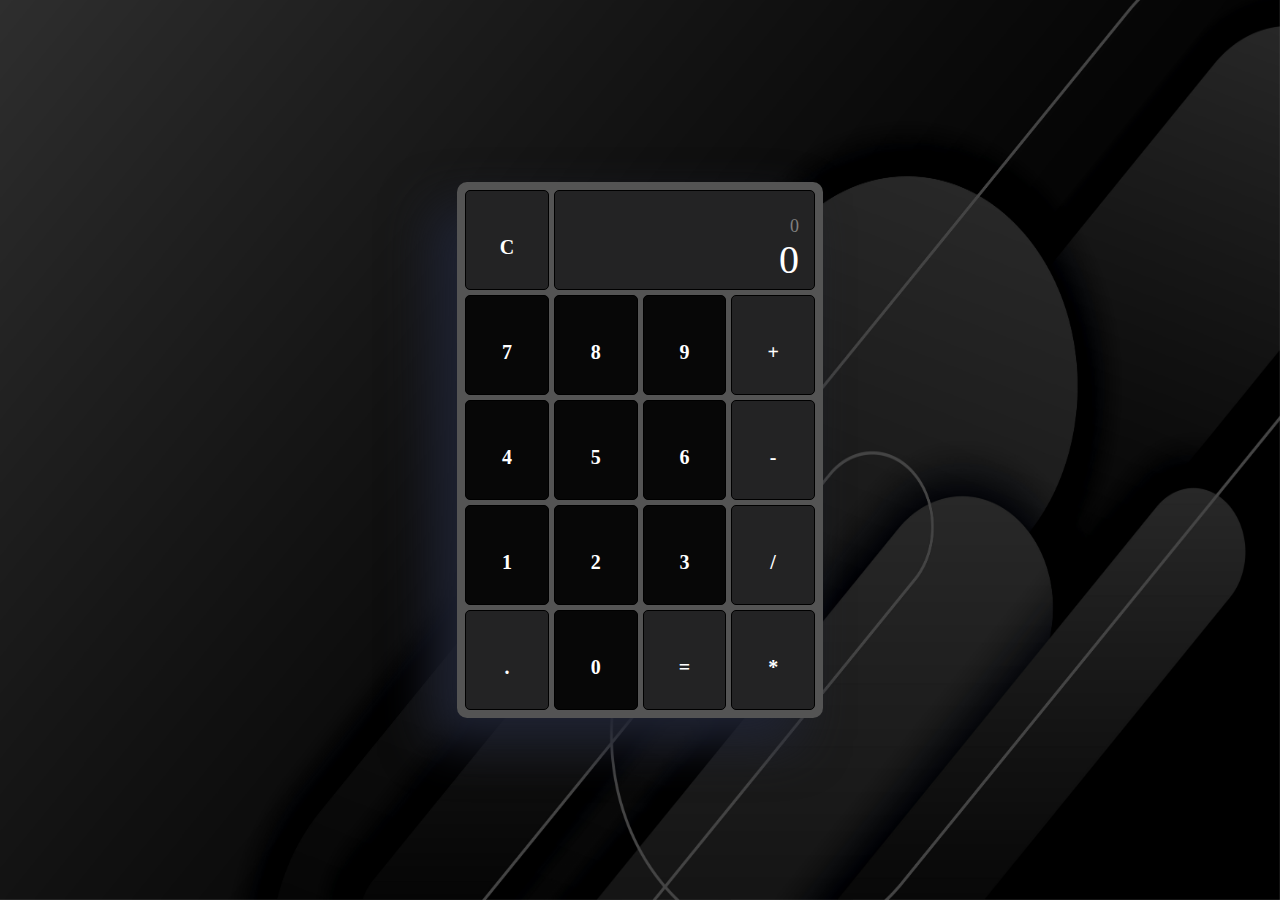
<file: assignment/JS/calculaor/calculator.html>
<!DOCTYPE html>
<html lang="en">
<head>
    <meta charset="UTF-8">
    <title>Calculator</title>
    <!--    <link href="asserts/bootstrap/css/bootstrap.min.css" rel="stylesheet">-->
    <link href="asserts/style/cal.css" rel="stylesheet">
    <link href="asserts/style/normalize.css" rel="stylesheet">

</head>

<body>

<main>
    <section id="calMainSec">
        <span id="calAllClear">C</span>

        <!--Box-->
        <span>
            <div class="display">
                <span id="calPreviousNumber" class="previous">0</span>
                <span id="calCurrentNumber" class="current" >0</span>
            </div>
        </span>

        <span id="calNo7">7</span>
        <span id="calNo8">8</span>
        <span id="calNo9">9</span>
        <span id="calAddition">+</span>
        <span id="calNo4">4</span>
        <span id="calNo5">5</span>
        <span id="calNo6">6</span>
        <span id="calMinus">-</span>
        <span id="calNo1">1</span>
        <span id="calNo2">2</span>
        <span id="calNo3">3</span>
        <span id="calDivide">/</span>
        <span id="calDot">.</span>
        <span id="calNo0">0</span>
        <span id="calEqual">=</span>
        <span id="calMultiply">*</span>
    </section>
</main>


<script src="asserts/js/jquery-3.6.1.min.js"></script>
<script src="asserts/js/calScript.js"></script>
</body>
</html>
</file>
<file: assignment/CSS/Frameworks/asserts/css/table.css>
/**@author : Hasitha Lakshan
Project :Portfolio
Date :9/18/2022
Time :7:51 PM
*/

.my-custom-scrollbar {
    position: relative;
    height: 500px;
    overflow: auto;
}
.table-wrapper-scroll-y {
    display: block;
}
table {
    border-collapse: collapse;
    border-radius: 0.3em;
    overflow: hidden;
}
</file>
<file: assignment/JS/SPA/assets/css/table.css>
/**@author : Hasitha Lakshan
Project :Portfolio
Date :9/18/2022
Time :7:51 PM
*/

.my-custom-scrollbar {
    position: relative;
    height: 500px;
    overflow: auto;
}
.table-wrapper-scroll-y {
    display: block;
}
table {
    border-collapse: collapse;
    border-radius: 0.3em;
    overflow: hidden;
}
</file>
<file: assignment/JS/colourPlate/c_plate/Style.css>
/**@author : Hasitha Lakshan
Project :OOPLEC
Date :10/24/2022
Time :4:13 PM
*/

#colourPlate{
    position: absolute;
    top:0;
    bottom: 0;
    left: 0;
    right: 0;
    margin: auto;
    width: 300px;
    height: 300px;
    border:  1px solid black;
}

#btnStart{
    position: absolute;
    top:450px;
    bottom: 0;
    left: -200px;
    right: 0;
    margin: auto;
    width: 100px;
    height: 30px

}

#btnEnd{
    position: absolute;
    top:450px;
    bottom: 0;
    left: 200px;
    right: 0;
    margin: auto;
    width: 100px;
    height: 30px

}
</file>
<file: assets/pages/viwe_more.css>
* {
    padding: 0;
    margin: 0;
}

body::-webkit-scrollbar{
    width: 10px;
}
body::-webkit-scrollbar-track{
    background:  #232F3E;
}

body::-webkit-scrollbar-thumb{
    background-color: #FE500A;
    border-radius: 5px;
}

/*nav*/
header{
    background-color: #0064DE;
    position: fixed;
    width: 100%;
    top: 0;
    z-index: 100;
}

li{
    list-style: none;
}
a{
    color: white;
    text-decoration: none;
}
.nav-link-1{
    color: white;
    text-decoration: none;
    transition: 0.7s ease;
}

.navbar{
    min-height: 70px;
    display: flex;
    justify-content: space-between;
    align-items: center;
    padding: 0 24px ;
}

.nav-menu-1{
    display: flex;
    justify-content: space-between;
    align-items: center;
    gap: 60px;
}

.nav-branding{
    font-size: 2rem;
}

.nav-link-1:hover{
    color: #FE500A;
}


.hamburger{
    display: none;
    cursor: pointer;
}
.barr{
    display: block;
    width: 25px;
    height: 3px;
    margin: 5px;
    -webkit-transition: all 0.3s ease-in-out;
    transition: all 0.3s ease-in-out;
    background-color: white;
}






/*nav*/

main {
    position: relative;
    /*border: 2px solid red;*/
    background-color: #9BA4B5;
    margin-top: 70px;

}






/*-----------------------------------------------*/
/*<!--section-main-page-->*/
.project-main-page {
    position: relative;
    width: 100%;
    height: 450px;


    display: flex;
    justify-content: center;
    align-items: center;
}

.project-main-page-inner {
    position: relative;
    width: 68%;
    height: 70%;
    background-color: white;

    -webkit-box-shadow: 2px 2px 5px 9px rgba(0, 0, 0, 0.14);
    box-shadow: 2px 2px 5px 9px rgba(0, 0, 0, 0.14);
    /*border-radius: 6px;*/

    border-bottom-right-radius: 30px;
    border-bottom-left-radius: 15px;
    border-top-left-radius: 15px;


}


.bar {
    position: absolute;
    width: 87%;
    height: 5px;
    background-color: #FE500A;


}

.bar1 {
    right: 0;
    left: 0;
    bottom: 213px;
    top: 0;
    margin: auto;

    border-top-right-radius: 15px;

}

.bar2 {

    right: 0;
    left: 0;
    bottom: 0;
    top: 213px;
    margin: auto;

    border-top-right-radius: 15px;

}

.project-main-page-inner > div:nth-child(2) {
    /*border: 1px solid black;*/
    width: 100%;
    position: absolute;
    top: 55px;


}

.block-name {
    padding-left: 86px;
    /*border: 1px solid red;*/
    font-size: 34px;
    font-weight: bold;
    color: #0d6efd;
    width: 100%;
}

.project-main-page-inner > div:nth-child(3) {

    /*border: 1px solid black;*/
    width: 100%;
    position: absolute;
    top: 120px;


}

.qu1 {
    /*border: 2px brown;*/
    padding-left: 100px;
    font-size: 26px;
    color: #837e7e;
    /*width: 100%;*/
}

.project-main-page-inner > div:nth-child(4) {

    /*border: 1px solid black;*/
    width: 100%;
    position: absolute;
    top: 145px;


}

.qu2 {
    /*border: 2px brown;*/
    padding-left: 296px;
    font-size: 26px;
    color: #837e7e;
    /*width: 100%;*/

}

.project-main-page-inner > div:nth-child(5) {

    /*border: 1px solid black;*/
    width: 100%;
    position: absolute;
    top: 170px;


}

.qu3 {
    position: absolute;
    /*border: 2px brown;*/
    right: 16px;
    font-size: 26px;
    color: #837e7e;

}

/*<!--section-main-page-->*/

/*---------------------------------------------------*/

/*<!--section-main-page-->*/
.project-page-1{
    position: relative;
    width: 100%;
    height: 600px;
    /*border: 2px solid black;*/

    display: flex;
    flex-direction: column;

}


.assigment-heading{
    width: 25%;
    height: 40px;
    background-color: #FE500A;
    border-top-right-radius: 10px;
}
.assigment-heading>h2{
    color: white;
    position: relative;
    width: 100%;
    padding: 5px 0 0 70px;
    font-size: 30px;
}
.assigment-heading-inner{
    /*border: 5px solid red;*/
    height: 77px;


}
.assigment-heading-inner>h2{
    font-size: 28px;
    color: white;
    font-weight: bold;
    padding-top: 18px;
    padding-left: 15px;
}



.Assignment{
    position: relative;
    flex: 1;
    /*border: 2px solid brown;*/
    display: flex;
    flex-direction: row;

}



.assigment-inner{
    flex: 1;
    /*border: 2px solid black;*/
    display: flex;
    flex-direction: column;

}

.assigment-inner-heading{
    position: relative;
    width: 100%;
    /*border: 1px solid pink;*/
}
.assigment-inner-heading>h3{
    /*border: 2px solid red;*/
    position: relative;
    text-align: center;
    text-transform: capitalize;
    font-size: 25px;
    color: white;
    /*border-bottom: 2px;*/


}
 .nav-bar{
    /*border: 1px solid red;*/

}
.nav-item{
    padding: 5px 0 10px 140px;
    text-decoration: none;
    list-style: none;



}
.nav-item:nth-child(1){
    padding-top: 28px;
}

.nav-link{
    text-decoration: none;
    color: white;
    font-size: 18px;
    text-transform: capitalize;


}
.nav-link:hover{
    color: #FE500A;
    font-size: 22px;
}
.nav-link>i{
    padding-right: 6px;
    color: #FE500A;

}
.page-2{
    position: relative;
    margin-top: 40px;
}

/*<!--section-main-page-->*/


/*----------------------------------------*/


/*<!--section git hub link and project-->*/
.hit-pag{
    position: relative;
    width: 100%;
    height: 60px;
    /*border: 1px solid red;*/
    display: flex;
    align-items: center;
    justify-content: center;
}
.git-page-link{
    background-color: #FE500A;
    text-decoration: none;
    height: 35px;
    width: 40%;
    border-radius: 10px;
    text-align: center;
    font-size: 25px;
    color: white;
}



/*<!--section git hub link and project-->*/



/*============================Media query========================*/

@media all and (max-width: 320px) {
    main {
        /*border: 2px solid yellow;*/
    }

    /*nav bar*/
    .hamburger{
        display: block;

    }

    .hamburger.active .barr:nth-child(2){
        opacity: 0;
    }
    .hamburger.active .barr:nth-child(1){
        transform: translateY(8px) rotate(45deg);
    }
    .hamburger.active .barr:nth-child(3){
        transform: translateY( -8px) rotate(-45deg);
    }

    .nav-menu-1{
        position: fixed;
        left: -100% ;
        top: 70px;
        flex-direction: column;
        background-color: #FE500A;
        width: 100%;
        text-align: center;
        transition: 0.3s;
        z-index: 60;
    }

    .nav-item-1{
        margin: 16px 0;
    }
    .nav-menu-1.active{
        left: 0;
    }


    /*nav bar*/

    .block-name {
        font-size: 18px;
        padding-left: 18px;
        padding-top: 10px;
    }

    .qu1 {
        font-size: 13px;
        padding-left: 22px;
    }

    .qu2 {
        font-size: 13px;
        padding-left: 38px;
    }

    .qu3 {
        font-size: 12px;
    }
    .project-page-1{
        height: 1255px;
    }

    .assigment-heading{
        width: 63%;
    }
    .assigment-heading>h2 {
        color: white;
        position: relative;
        width: 100%;
        padding: 5px 0 0 15px;
        font-size: 20px;
    }

    .assigment-heading-inner>h2 {
        font-size: 22px;
    }

    .Assignment{
        flex-direction: column;
    }





}

@media all and (min-width: 320px) and (max-width: 376px) {
    main {
        /*border: 2px solid yellow;*/
    }



    /*nav bar*/
    .hamburger{
        display: block;

    }

    .hamburger.active .barr:nth-child(2){
        opacity: 0;
    }
    .hamburger.active .barr:nth-child(1){
        transform: translateY(8px) rotate(45deg);
    }
    .hamburger.active .barr:nth-child(3){
        transform: translateY( -8px) rotate(-45deg);
    }

    .nav-menu-1{
        position: fixed;
        left: -100% ;
        top: 70px;
        flex-direction: column;
        background-color: #FE500A;
        width: 100%;
        text-align: center;
        transition: 0.3s;
        z-index: 60;
    }

    .nav-item-1{
        margin: 16px 0;
    }
    .nav-menu-1.active{
        left: 0;
    }


    /*nav bar*/

    .block-name {
        font-size: 18px;
        padding-left: 18px;
        padding-top: 10px;
    }

    .qu1 {
        font-size: 13px;
        padding-left: 22px;
    }

    .qu2 {
        font-size: 13px;
        padding-left: 38px;
    }

    .qu3 {
        font-size: 12px;
    }
    .project-page-1{
        height: 1255px;
    }

    .assigment-heading{
        width: 63%;
    }
    .assigment-heading>h2 {
        color: white;
        position: relative;
        width: 100%;
        padding: 5px 0 0 15px;
        font-size: 20px;
    }

    .assigment-heading-inner>h2 {
        font-size: 22px;
    }

    .Assignment{
        flex-direction: column;
    }

    .git-page-link{
        font-size: 18px;
    }


}

@media all and (min-width: 376px) and (max-width: 426px) {
    main {
        /*border: 2px solid yellow;*/
    }

    /*nav bar*/
    .hamburger{
        display: block;

    }

    .hamburger.active .barr:nth-child(2){
        opacity: 0;
    }
    .hamburger.active .barr:nth-child(1){
        transform: translateY(8px) rotate(45deg);
    }
    .hamburger.active .barr:nth-child(3){
        transform: translateY( -8px) rotate(-45deg);
    }

    .nav-menu-1{
        position: fixed;
        left: -100% ;
        top: 70px;
        flex-direction: column;
        background-color: #FE500A;
        width: 100%;
        text-align: center;
        transition: 0.3s;
        z-index: 60;
    }

    .nav-item-1{
        margin: 16px 0;
    }
    .nav-menu-1.active{
        left: 0;
    }


    /*nav bar*/


    .block-name {
        font-size: 18px;
        padding-left: 18px;
        padding-top: 10px;
    }

    .qu1 {
        font-size: 13px;
        padding-left: 22px;
    }

    .qu2 {
        font-size: 13px;
        padding-left: 38px;
    }

    .qu3 {
        font-size: 12px;
    }
    .project-page-1{
        height: 1255px;
    }

    .assigment-heading{
        width: 63%;
    }
    .assigment-heading>h2 {
        color: white;
        position: relative;
        width: 100%;
        padding: 5px 0 0 15px;
        font-size: 20px;
    }

    .assigment-heading-inner>h2 {
        font-size: 22px;
    }

    .Assignment{
        flex-direction: column;
    }
}

@media all and (min-width: 426px) and (max-width: 768px) {
    main {
        /*border: 2px solid yellow;*/
    }

    /*nav bar*/
    .hamburger{
        display: block;

    }

    .hamburger.active .barr:nth-child(2){
        opacity: 0;
    }
    .hamburger.active .barr:nth-child(1){
        transform: translateY(8px) rotate(45deg);
    }
    .hamburger.active .barr:nth-child(3){
        transform: translateY( -8px) rotate(-45deg);
    }

    .nav-menu-1{
        position: fixed;
        left: -100% ;
        top: 70px;
        flex-direction: column;
        background-color: #FE500A;
        width: 100%;
        text-align: center;
        transition: 0.3s;
        z-index: 60;
    }

    .nav-item-1{
        margin: 16px 0;
    }
    .nav-menu-1.active{
        left: 0;
    }


    /*nav bar*/
    .block-name {
        font-size: 18px;
        padding-left: 18px;
        padding-top: 10px;
    }

    .qu1 {
        font-size: 18px;
        padding-left: 53px;
    }

    .qu2 {
        font-size: 18px;
        padding-left: 191px;
    }

    .qu3 {
        font-size: 16px;
    }

    .project-page-1 {
        height: 1375px;
    }

    .assigment-heading {
        width: 63%;
    }

    .assigment-heading > h2 {
        color: white;
        position: relative;
        width: 100%;
        padding: 5px 0 0 15px;
        font-size: 20px;
    }

    .assigment-heading-inner > h2 {
        font-size: 22px;
    }

    .Assignment {
        flex-direction: column;
    }

    .nav-link {
        font-size: 25px
    }

    .nav-item {
        padding: 5px 0 10px 234px;
    }

}







@media all and (min-width: 769px) and (max-width: 1024px)   {
    main {
        /*border: 2px solid yellow;*/
    }

    .block-name {
        font-size: 21px;
        padding-left: 41px;
        padding-top: 10px;
    }

    .qu1 {
        font-size: 20px;
        padding-left: 127px;
    }

    .qu2 {
        font-size: 20px;
        padding-left: 257px;
    }

    .qu3 {
        font-size: 20px;
    }
    .project-page-1{
        height: 880px;
    }

    .assigment-heading{
        width: 63%;
    }
    .assigment-heading>h2 {
        color: white;
        position: relative;
        width: 100%;
        padding: 5px 0 0 15px;
        font-size: 20px;
    }

    .assigment-heading-inner>h2 {
        font-size: 22px;
    }

    /*.Assignment{
        flex-direction: column;
    }*/

}
/*============================Media query========================*/
</file>
<file: assets/style/8_footer.css>
.foot-wrapper{
    position: absolute;
    width: 100%;
    /*height: 500px;*/
    /*border: 2px solid red;*/
    background-color:#0a58ca;
}

.foot-wrapper>section:nth-child(1){
    height: 75px;
    /*border: 2px solid black;*/
    /*display: flex;*/


}
.foot-wrapper>section:nth-child(1)>div{
    position: relative;
    top: 10px;
    /*border: 1px solid pink;*/
    display: flex;
    align-items: center;
    justify-content: center;
}
.foot-wrapper>section:nth-child(1)>div>a{
    text-decoration: none;
    color: white;

}
.foot-wrapper>section:nth-child(1)>div>a>h3{
    text-transform: capitalize;
    font-weight: bold;
    font-size: 28px;
    font-family: Ubuntu;
}
.foot-wrapper>section:nth-child(1)>div>a:hover>h3{
    color:#FE500A;
}




.foot-wrapper>section:nth-child(2){
     height: 380px;
     /*border: 2px solid black;*/
    background-color:darkblue ;
    display: flex;
 }
.foot-wrapper>section:nth-child(2)>div{
    flex: 1;
    position: relative;
    /*border: 2px solid blanchedalmond;*/

}
/*contact me*/
.foot-wrapper>section:nth-child(2)>div:nth-child(1)>aside:nth-child(1){
    height: 120px;
    position: relative;
    /*border: 1px solid black;*/
    display: flex;
    align-items: center;

}
.foot-wrapper>section:nth-child(2)>div:nth-child(1)>aside:nth-child(1)>h3{
    position: relative;
    /*width: 100%;*/
    left: 10px;
    color: white;
    /*font-family: 'Ubuntu', sans-serif;*/
    /*border: 1px solid red;*/

}

.foot-wrapper>section:nth-child(2)>div:nth-child(1)>aside:nth-child(2){
    height: 200px;
    /*border: 1px solid black;*/
    display: flex;
    flex-direction: column;
}
.foot-wrapper>section:nth-child(2)>div:nth-child(1)>aside:nth-child(2)>div{
    flex: 1;
    /*border: 2px solid yellow;*/
}
.foot-wrapper>section:nth-child(2)>div:nth-child(1)>aside:nth-child(2)>div:nth-child(1)>p{
    position: relative;
    left: 10px;
    top: 5px;
    color: white;
}
.foot-wrapper>section:nth-child(2)>div:nth-child(1)>aside:nth-child(2)>div:nth-child(2)>a{
    position: relative;
    text-decoration: none;
    left: 10px;
    top: 5px;
    color: white;
}

.foot-wrapper>section:nth-child(2)>div:nth-child(1)>aside:nth-child(2)>div:nth-child(3)>p{
    position: relative;
    left: 10px;
    top: 5px;
    color: white;
}
.foot-wrapper>section:nth-child(2)>div:nth-child(1)>aside:nth-child(2)>div:nth-child(4)>a{
    position: relative;
    text-decoration: none;
    left: 10px;
    top: 5px;
    color: white;
}
/*contact me*/


/*catch me direct*/
.foot-wrapper>section:nth-child(2)>div:nth-child(2){
    /*border: 5px solid salmon;*/
    position: relative;
}

.foot-wrapper>section:nth-child(2)>div:nth-child(2)>div:nth-child(1){
    height: 100px;
    /*border: 2px solid black;*/
    position: relative;
    display: flex;
    align-items: center;


}
.foot-wrapper>section:nth-child(2)>div:nth-child(2)>div:nth-child(1)>h3{
     position: relative;
     left: 15px;
     color: white;
     /*font-family: 'Ubuntu', sans-seri*/


 }

.foot-wrapper>section:nth-child(2)>div:nth-child(2)>div:nth-child(2){
    /*height: 100px;*/
    /*border: 2px solid black;*/
    position: relative;


}
.foot-wrapper>section:nth-child(2)>div:nth-child(2)>div:nth-child(2)>p{
    /*height: 100px;*/
    color: white;
    font-family: Arial;

}
/*catch me direct*/

/*I'm on the internet*/
.foot-wrapper>section:nth-child(2)>div:nth-child(3){
    /*border: 5px solid salmon;*/
    position: relative;
}
.foot-wrapper>section:nth-child(2)>div:nth-child(3)>div:nth-child(1){
    height: 100px;
    /*border: 2px solid black;*/
    position: relative;
    display: flex;
    align-items: center;


}
.foot-wrapper>section:nth-child(2)>div:nth-child(3)>div:nth-child(1)>h3{
    position: relative;
    left: 15px;
    color: white;
    /*font-family: 'Ubuntu', sans-seri*/


}
.foot-wrapper>section:nth-child(2)>div:nth-child(3)>div:nth-child(2){
    height: 100px ;
    /*border: 1px solid red;*/
    display: flex;


}
.foot-wrapper>section:nth-child(2)>div:nth-child(3)>div:nth-child(2)>div{
    flex: 1;
    /*border: 1px solid violet;*/
    display: flex;
    align-items: center;
    justify-content: center;
}

.foot-img{
    width: 50px;
    height: 50px;
}

/*I'm on the internet*/



.foot-wrapper>section:nth-child(3){
     height: 40px;
     /*border: 5px solid brown;*/
    display: flex;
    align-items: center;
    justify-content: center;
    position: relative;
 }
.foot-wrapper>section:nth-child(3)>h5{
    /*font-weight: bold;*/
    text-transform: capitalize;
    color: white;
}
@media all and (max-width: 376px) {
    .foot-wrapper>section:nth-child(1)>div>a>h3{
        font-size: 13px;
    }
    .foot-wrapper>section:nth-child(2){
        height: 740px!important;

        flex-direction: column;
    }
    .foot-wrapper>section:nth-child(2)>div:nth-child(1)>aside:nth-child(2)>div:nth-child(1)>p {
        left: 0!important;
    }
    .foot-wrapper>section:nth-child(2)>div:nth-child(1)>aside:nth-child(2)>div:nth-child(3)>p {
        left: 0!important;
    }
    .foot-wrapper>section:nth-child(2)>div:nth-child(2)>div:nth-child(2)>p {
        margin-left: 18px!important;
    }

    .foot-wrapper>section:nth-child(3)>h5 {
        font-size: 11px;
    }
}

@media all and (min-width: 376px) and (max-width: 426px) {
    .foot-wrapper>section:nth-child(1)>div>a>h3{
        font-size: 13px;
    }
    .foot-wrapper>section:nth-child(2){
        height: 740px!important;

        flex-direction: column;
    }
    .foot-wrapper>section:nth-child(2)>div:nth-child(1)>aside:nth-child(2)>div:nth-child(1)>p {
        left: 0!important;
    }
    .foot-wrapper>section:nth-child(2)>div:nth-child(1)>aside:nth-child(2)>div:nth-child(3)>p {
        left: 0!important;
    }
    .foot-wrapper>section:nth-child(2)>div:nth-child(2)>div:nth-child(2)>p {
        margin-left: 18px!important;
    }

    .foot-wrapper>section:nth-child(3)>h5 {
        font-size: 11px;
    }
}

@media all and (min-width: 426px) and (max-width: 769px) {
   /* .foot-wrapper>section:nth-child(1)>div>a>h3{
        font-size: 13px;
    }
    .foot-wrapper>section:nth-child(2){
        height: 740px!important;

        flex-direction: column;
    }
    .foot-wrapper>section:nth-child(2)>div:nth-child(1)>aside:nth-child(2)>div:nth-child(1)>p {
        left: 0!important;
    }
    .foot-wrapper>section:nth-child(2)>div:nth-child(1)>aside:nth-child(2)>div:nth-child(3)>p {
        left: 0!important;
    }
    .foot-wrapper>section:nth-child(2)>div:nth-child(2)>div:nth-child(2)>p {
        margin-left: 18px!important;
    }

    .foot-wrapper>section:nth-child(3)>h5 {
        font-size: 11px;
    }*/

    .foot-wrapper>section:nth-child(2)>div:nth-child(1)>aside:nth-child(2)>div:nth-child(1)>p {

        left: -8px;

    }
    .foot-wrapper>section:nth-child(2)>div:nth-child(1)>aside:nth-child(2)>div:nth-child(2)>a {
        left:-8px;
    }
    .foot-wrapper>section:nth-child(2)>div:nth-child(1)>aside:nth-child(2)>div:nth-child(3)>p {

        left: -8px;

    }
    .foot-wrapper>section:nth-child(2)>div:nth-child(1)>aside:nth-child(2)>div:nth-child(4)>a {

        left: -8px;

    }
}
</file>
<file: assignment/JS/calculaor/asserts/style/cal.css>
main{
    /*background-color: black;*/
    height: 100vh;
    width: 100vw;
    background: url("../images/bb.jpg") no-repeat center;
    background-size: 100% 100%;
}

#calMainSec {


    border-radius: 10px;
    top: 0;
    bottom: 0;
    right: 0;
    left: 0;
    margin: auto;
    position: absolute;
    /*background: #a2afcb;*/
    width: 350px;
    height: 520px;


    display: grid;
    grid-template-columns: repeat(4, 1fr);
    grid-template-rows: repeat(5, 1fr);
    text-align: center;
    gap: 5px;
    color: #FFFFFF;
    font-size: 20px;
    font-weight: bolder;

    /*box-shadow: 0 0 50px rgb(73, 96, 115);*/
    box-shadow: -25px 25px 50px rgb(31, 35, 51);

    padding: 8px;


    background: #545454;

}

#calMainSec > span {
    border-radius: 5px;
    border: 1px solid black;
    padding-top: 45px;
    background-color: #232324;
}

#calMainSec > span:hover {
    /*border: 1px solid black;*/
    background-color: #4A4A4A;
        border: none;

}


/*===Catch the Spans===*/

/*c*/
#calMainSec > span:nth-child(1) {
}
#calMainSec > span:nth-child(1):hover {
    background-color: #587b7e;
    /*color: black;/*/
}





/*====Search===*/
#calMainSec > span:nth-child(2) {
    grid-column: 2/5;
    grid-row: 1/2;
    padding-top: 0;
}#calMainSec > span:nth-child(2):hover {
     background-color: #232324;
    border: 1px solid black;
}


.display {
    /*width: 100%;*/
    /*height: 10%;*/
    background-color: transparent;
    display: flex;
    flex-direction: column;
    align-items: flex-end;
    /*box-shadow: rgb(229, 243, 254);*/
    padding: 25px 15px 0 0;
    /*overflow: hidden;*/
    /*border-radius: 5px;*/
}

.previous {
    font-size:18px;
    font-weight: 100;

    color: grey;
}
.current {
    font-size:40px;
    font-weight: 150;
    position: relative;
    overflow-wrap: break-word;

    color: #ffffff;
}






/*7*/
#calMainSec > span:nth-child(3) {
    background-color: #070707;
}/*7*/
#calMainSec > span:nth-child(3):hover {
    background-color: #4A4A4A;
        border: none;
}

/*8*/
#calMainSec > span:nth-child(4) {
    background-color: #070707;
}/*8*/
#calMainSec > span:nth-child(4):hover {
    background-color: #4A4A4A;
        border: none;
}

/*9*/
#calMainSec > span:nth-child(5) {
    background-color: #070707;
}/*9*/
#calMainSec > span:nth-child(5):hover {
    background-color: #4A4A4A;
        border: none;
}

/*+*/
#calMainSec > span:nth-child(6) {

}#calMainSec > span:nth-child(6):hover {
     background-color: #0D6EFD;
    color: black;
}

/*4*/
#calMainSec > span:nth-child(7) {
    background-color: #070707;
}#calMainSec > span:nth-child(7):hover {
     background-color: #4A4A4A;
        border: none;
}

/*5*/
#calMainSec > span:nth-child(8) {
    background-color: #070707;
}#calMainSec > span:nth-child(8):hover {
     background-color: #4A4A4A;
        border: none;
}

/*6*/
#calMainSec > span:nth-child(9) {
    background-color: #070707;
}#calMainSec > span:nth-child(9):hover {
     background-color: #4A4A4A;
        border: none;
}

/*-*/
#calMainSec > span:nth-child(10) {

}#calMainSec > span:nth-child(10):hover {
     background-color: #0D6EFD;
     color: black;
}

/*1*/
#calMainSec > span:nth-child(11) {
    background-color: #070707;
}#calMainSec > span:nth-child(11):hover {
     background-color: #4A4A4A;
        border: none;
}

/*2*/
#calMainSec > span:nth-child(12) {
    background-color: #070707;
}#calMainSec > span:nth-child(12):hover {
     background-color: #4A4A4A;
        border: none;
}

/*3*/
#calMainSec > span:nth-child(13) {
    background-color: #070707;
}#calMainSec > span:nth-child(13):hover {
     background-color: #4A4A4A;
        border: none;
}

/*/*/
#calMainSec > span:nth-child(14) {

}#calMainSec > span:nth-child(14):hover {
     background-color: #0D6EFD;
     color: black;
}

/*.*/
#calMainSec > span:nth-child(15) {

}#calMainSec > span:nth-child(15):hover {
     background-color: #0D6EFD;
     color: black;
}

/*0*/
#calMainSec > span:nth-child(16) {
    background-color: #070707;
}#calMainSec > span:nth-child(16):hover {
     background-color: #4A4A4A;
        border: none;
}


/*=*/
#calMainSec > span:nth-child(17) {

}#calMainSec > span:nth-child(17):hover {
     background-color: #0D6EFD;
     color: black;
}

/***/
#calMainSec > span:nth-child(18) {

}
#calMainSec > span:nth-child(18):hover {
    background-color: #0D6EFD;
    color: black;
}
</file>
